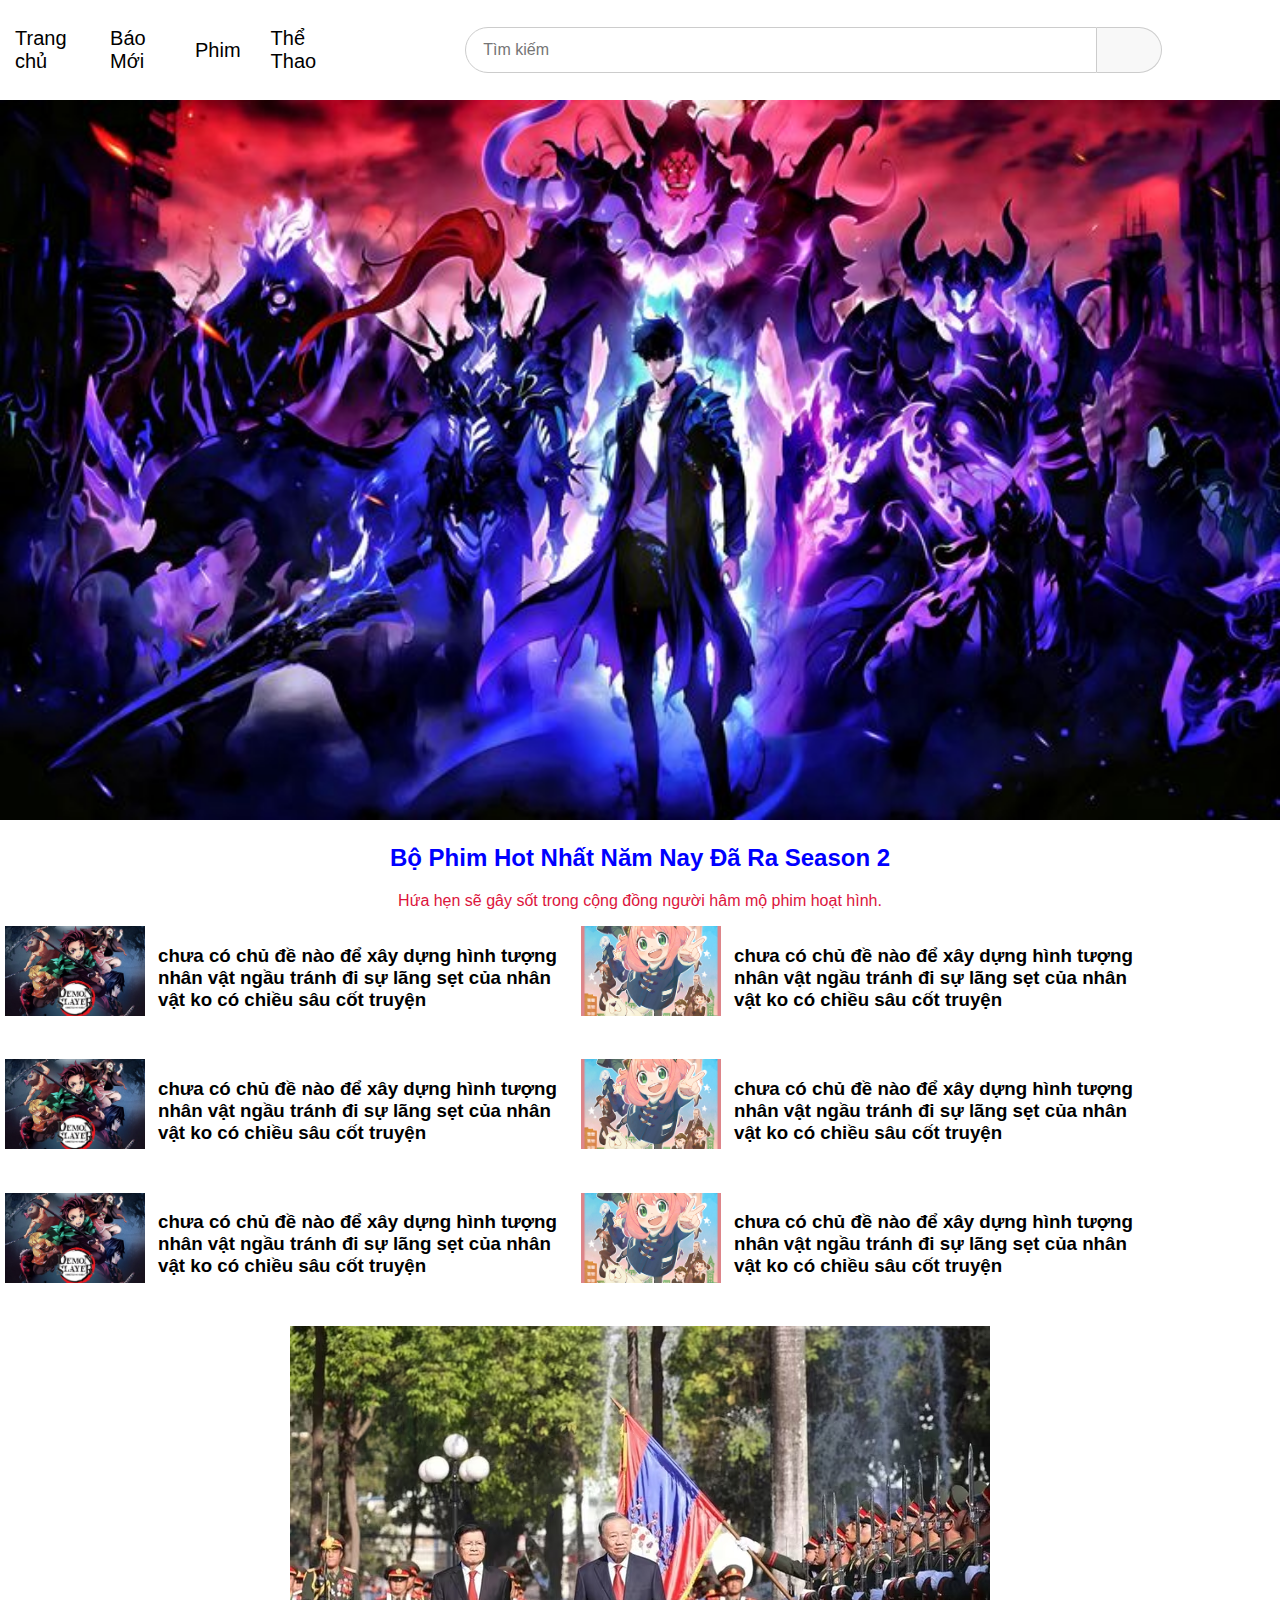
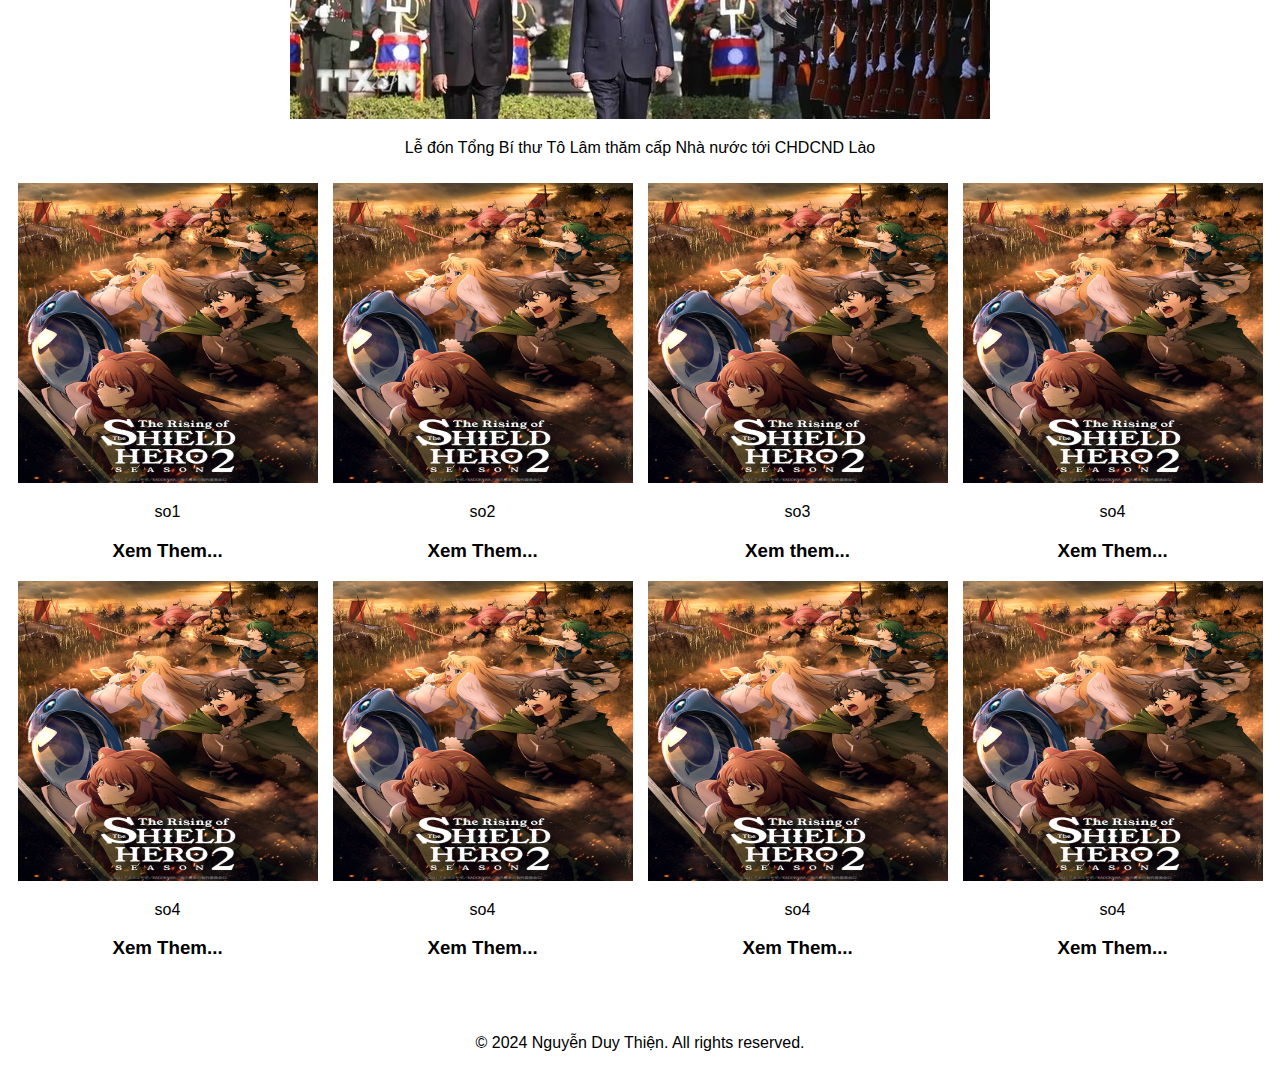
<file: index.html>
<!DOCTYPE html>
<html>
<head>
<meta charset="UTF-8">
<title>Nguyễn Duy Thiện</title>
<link rel="stylesheet" type="text/css" href="style.css">
<link rel="stylesheet" href="https://cdn.jsdelivr.net/npm/swiper@11/swiper-bundle.min.css" />
<script src="https://cdn.jsdelivr.net/npm/swiper@11/swiper-bundle.min.js"></script>
</head>
<body>
    <div id="header">
        <div class="menu">
            <a href = "index.html">Trang chủ</a>
            <a href = "baomoi.html">Báo Mới</a>
            <a href = "phim.html">Phim</a>
            <a href = "thethao.html" >Thể Thao</a>
            <div class="menu_danhmuc">
                <a href="#" class="_danhmuc">Danh mục</a>
                <ul class="menu_danhmuc">
                    <li><a href="#">Thịnh hành</a></li>
                    <li><a href="#">Mới nhất</a></li>
                    <li><a href="#">Xem nhiều</a></li>
                </ul>
            </div>
        <div class="search-wrapper">
            <div class="search-bar-yt">
                <input type="text" placeholder="Tìm kiếm" class="search-input">
                <button class="keyboard-icon"><i class="fa-solid fa-keyboard"></i></button>
            </div>            
            <button class="search-btn-yt">
                <i class="fa-solid fa-magnifying-glass"></i>
            </button>
        </div>
        </div>                       
    </div>
    <div class="banner">
        <img src="anhtrungtam/5b35bd928b72d8d921dec48baffeb558.jpg" width="100%" height="100%">
        <h2 style="text-align: center;color: blue;">Bộ Phim Hot Nhất Năm Nay Đã Ra Season 2</h2>
        <p style="text-align: center;color: crimson;">Hứa hẹn sẽ gây sốt trong cộng đồng người hâm mộ phim hoạt hình.</p>
    </div>
    <div class="ogiuatren">
        <div class="ogiuatren1">
            <img src="image/thanhguom.jpg">
            </div>
        <div class="ogiuatrenngang1">
            <h3>chưa có chủ đề nào để xây dựng hình tượng nhân vật ngầu tránh đi sự lãng sẹt của nhân vật ko có chiều sâu cốt truyện</h3>
            </div>
        <div class="ogiuatren1">
            <img src="image/spy.png">
        </div>
        <div class="ogiuatrenngang1">
            <h3>chưa có chủ đề nào để xây dựng hình tượng nhân vật ngầu tránh đi sự lãng sẹt của nhân vật ko có chiều sâu cốt truyện</h3>
        </div>
    </div>
    <div class="ogiuatren">
        <div class="ogiuatren1">
            <img src="image/thanhguom.jpg">
            </div>
        <div class="ogiuatrenngang1">
            <h3>chưa có chủ đề nào để xây dựng hình tượng nhân vật ngầu tránh đi sự lãng sẹt của nhân vật ko có chiều sâu cốt truyện</h3>
            </div>
        <div class="ogiuatren1">
            <img src="image/spy.png">
        </div>
        <div class="ogiuatrenngang1">
            <h3>chưa có chủ đề nào để xây dựng hình tượng nhân vật ngầu tránh đi sự lãng sẹt của nhân vật ko có chiều sâu cốt truyện</h3>
        </div>
    </div>
    <div class="ogiuatren">
        <div class="ogiuatren1">
            <img src="image/thanhguom.jpg">
            </div>
        <div class="ogiuatrenngang1">
            <h3>chưa có chủ đề nào để xây dựng hình tượng nhân vật ngầu tránh đi sự lãng sẹt của nhân vật ko có chiều sâu cốt truyện</h3>
            </div>
        <div class="ogiuatren1">
            <img src="image/spy.png">
        </div>
        <div class="ogiuatrenngang1">
            <h3>chưa có chủ đề nào để xây dựng hình tượng nhân vật ngầu tránh đi sự lãng sẹt của nhân vật ko có chiều sâu cốt truyện</h3>
        </div>
    </div>
    <div class ="anhcuoi">
        <div class ="anh">
            <img src="anhtrungtam/2298db97dfdf36816fce.jpg.avif">
            <p>Lễ đón Tổng Bí thư Tô Lâm thăm cấp Nhà nước tới CHDCND Lào</p>
        </div>
    </div>
    <div class="anhslidengang">
        <div class="slide1">
            <img src="image/1.png" width="300px" height="300px">
            <p>so1</p>
            <h3>Xem Them...</h3>
        </div>
        <div class="slide2">
            <img src="image/1.png" width="300px" height="300px">
            <p>so2</p>
            <h3>Xem Them...</h3>
        </div>
        <div class="slide3">
            <img src="image/1.png" width="300px" height="300px">
            <p>so3</p>
            <h3>Xem them...</h3>
        </div>
        <div class="slide4">
            <img src="image/1.png" width="300px" height="300px">
            <p>so4</p>
            <h3>Xem Them...</h3>
        </div>
        <div class="slide4">
            <img src="image/1.png" width="300px" height="300px">
            <p>so4</p>
            <h3>Xem Them...</h3>
        </div>
        <div class="slide4">
            <img src="image/1.png" width="300px" height="300px">
            <p>so4</p>
            <h3>Xem Them...</h3>
        </div>
        <div class="slide4">
            <img src="image/1.png" width="300px" height="300px">
            <p>so4</p>
            <h3>Xem Them...</h3>
        </div>
        <div class="slide4">
            <img src="image/1.png" width="300px" height="300px">
            <p>so4</p>
            <h3>Xem Them...</h3>
        </div>
    </div>


    
    <div id="footer">
        <p style="text-align: center; padding-top: 30px;">© 2024 Nguyễn Duy Thiện. All rights reserved.</p>
    </div>
</body>
</html>
</file>
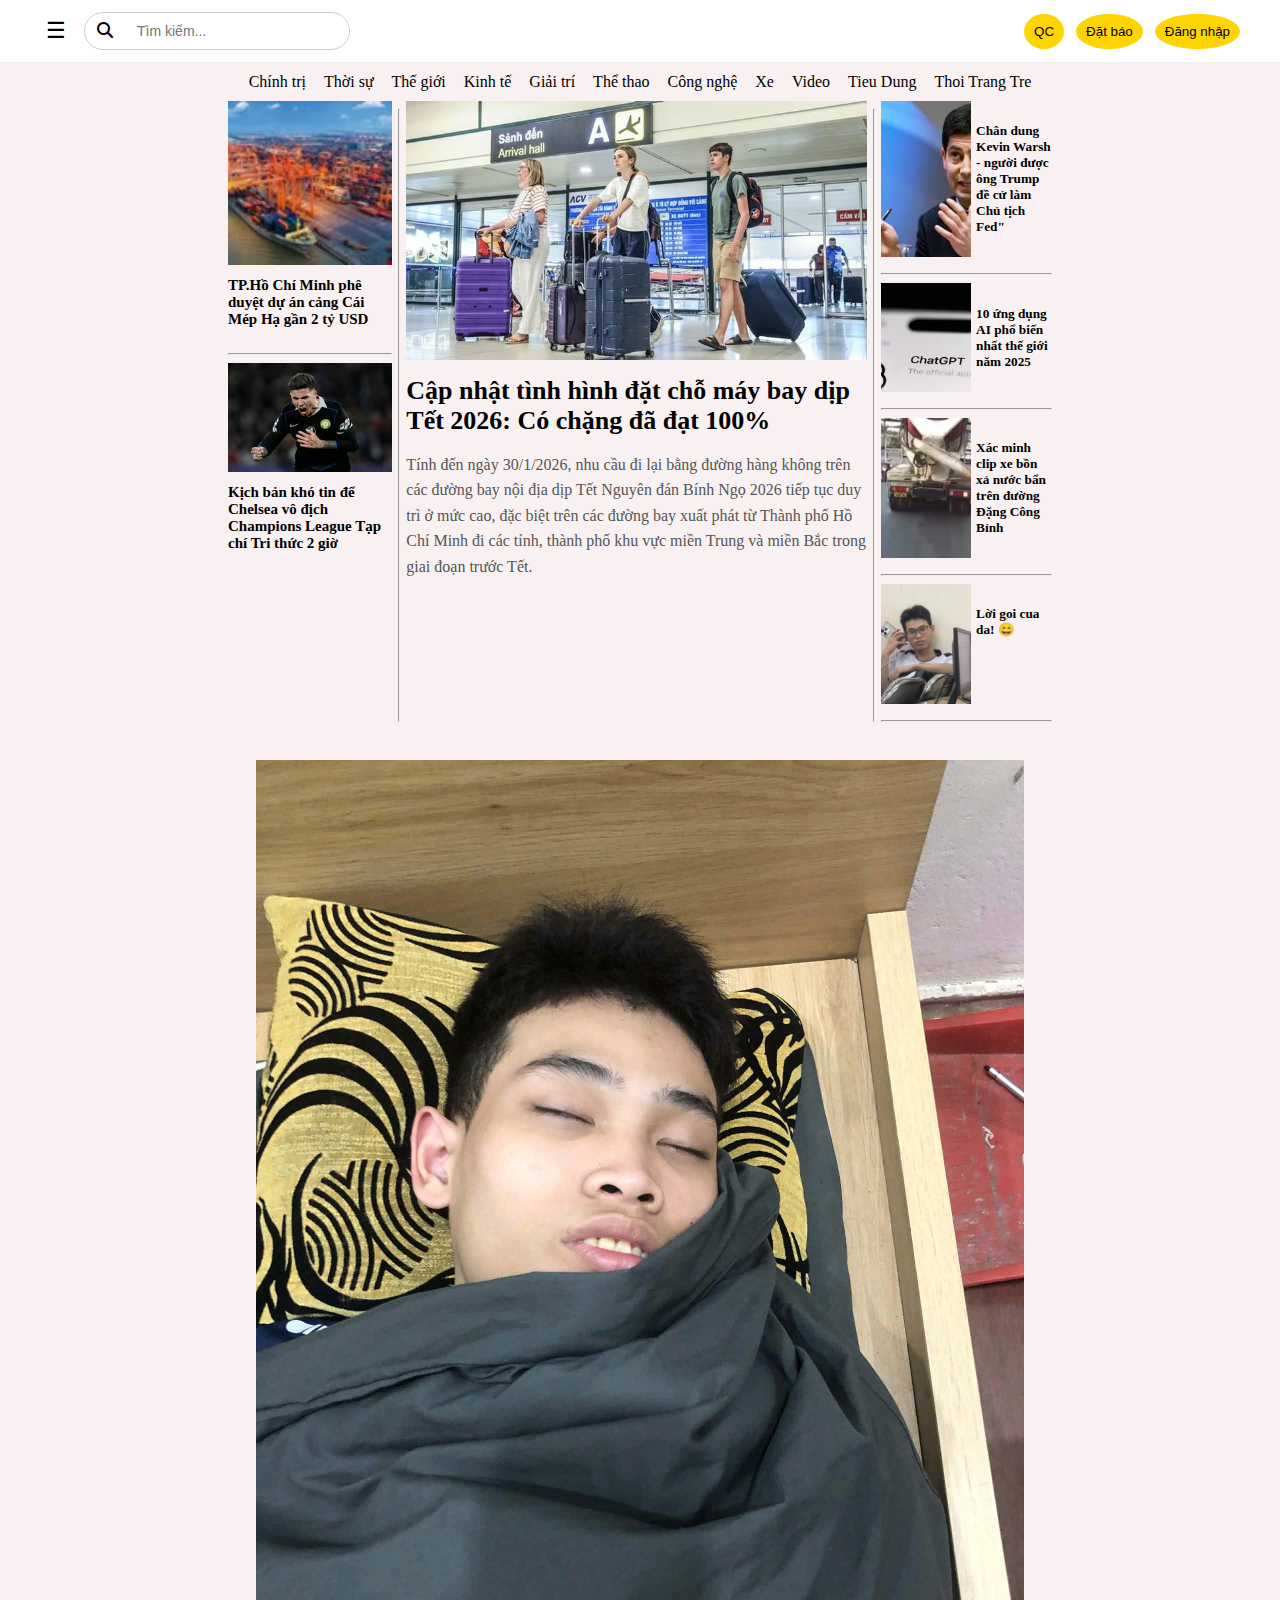
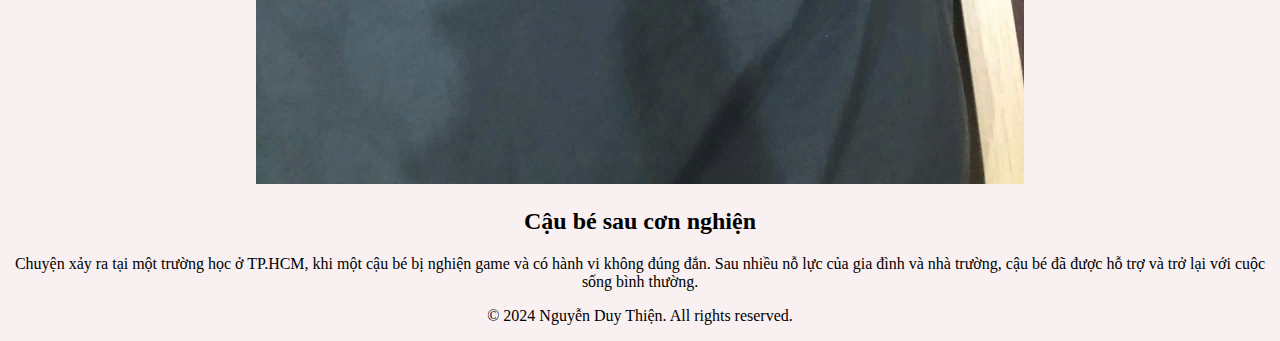
<file: baomoi.html>
<!DOCTYPE html>
<html>

<head>
    <meta charset="UTF-8">
    <title>Nguyễn Duy Thiện</title>
    <link rel="stylesheet" type="text/css" href="baomoi_style.css">
    <link rel="stylesheet" href="https://cdnjs.cloudflare.com/ajax/libs/font-awesome/6.5.0/css/all.min.css">
</head>

<body>
    <header class="main-header">
        <div class="header-left">
            <button class="menu-btn">☰</button>
            <div class="search-box">
                <span class="icon">
                    <i class="fa fa-search"></i>
                </span>
                <input type="text" placeholder="Tìm kiếm...">
            </div>
        </div>
        <div class="header-right">
            <button class="icon">QC</button>
            <button class="icon">Đặt báo</button>
            <button class="icon">Đăng nhập</button>
        </div>
    </header>

    <nav class="main-menu">
        <a href="#">Chính trị</a>
        <a href="#">Thời sự</a>
        <a href="#">Thế giới</a>
        <a href="#">Kinh tế</a>
        <a href="#">Giải trí</a>
        <a href="#">Thể thao</a>
        <a href="#">Công nghệ</a>
        <a href="#">Xe</a>
        <a href="#">Video</a>
        <a href="#">Tieu Dung</a>
        <a href="#">Thoi Trang Tre</a>
    </nav>
    <div class="main">
        <div class="left">
            <div class="noidung_t">
                <img src="anhbaomoi/a415aaa3b9eb50b509fa.jpg.avif" width="200px">
                <h5> TP.Hồ Chí Minh phê duyệt dự án cảng Cái Mép Hạ gần 2 tỷ USD </h5>
                <hr>
            </div>
            <div class="noidung_t">
                <img src="anhbaomoi/e1c9846897207e7e2731.jpg.avif" width="200px">
                <h5> Kịch bản khó tin để Chelsea vô địch Champions League
                    Tạp chí Tri thức 2 giờ
 </h5>
            </div>
        </div>
        <hr>
        <div class="center">
            <img
                src="anhbaomoi/9c4c08841bccf292abdd.jpg.avif">
            <h3> Cập nhật tình hình đặt chỗ máy bay dịp Tết 2026: Có chặng đã đạt 100% </h3>
            <p>Tính đến ngày 30/1/2026, nhu cầu đi lại bằng đường hàng không trên các đường bay nội địa dịp Tết Nguyên đán Bính Ngọ 2026 tiếp tục duy trì ở mức cao,
                 đặc biệt trên các đường bay xuất phát từ Thành phố Hồ Chí Minh đi các tỉnh, thành phố khu vực miền Trung và miền Bắc trong giai đoạn trước Tết.</p>
        </div>
        <hr>
        <div class="right">
            <div class="noidung_p">
                <img src="anhbaomoi/8ef1d844cb0c22527b1d.jpg.avif" width="200px">
                <h5> Chân dung Kevin Warsh - người được ông Trump đề cử làm Chủ tịch Fed" </h5>
            </div>
            <hr>
            <div class="noidung_p">
                <img src="anhbaomoi/8dad4d085e40b71eee51.jpg.avif" width="200px">
                <h5> 10 ứng dụng AI phổ biến nhất thế giới năm 2025 </h5>
            </div>
            <hr>
            <div class="noidung_p">
                <img src="anhbaomoi/49f6bee2afaa46f41fbb.jpg.avif" width="200px">
                <h5> Xác minh clip xe bồn xả nước bẩn trên đường Đặng Công Bỉnh </h5>
            </div>
            <hr>
            <div class="noidung_p">
                <img src="anhbaomoi/anhdanghedt.jpg" width="200px">
                <h5> Lời goi cua da! 😄 </h5>
            </div>
            <hr>
        </div>
    </div>
    <div class="anhkhung">
        <img src="anhbaomoi/anhdangu.jpg" width="60%" height="60%">
        <h2>Cậu bé sau cơn nghiện</h2>
        <p>Chuyện xảy ra tại một trường học ở TP.HCM, khi một cậu bé bị nghiện game và có hành vi không đúng đắn. Sau nhiều nỗ lực của gia đình và nhà trường, cậu bé đã được hỗ trợ và trở lại với cuộc sống bình thường.</p>
    </div>
    <footer class="main-footer">
        <p style="text-align: center;">© 2024 Nguyễn Duy Thiện. All rights reserved.</p>
    </footer>
</body>

</html>
</file>
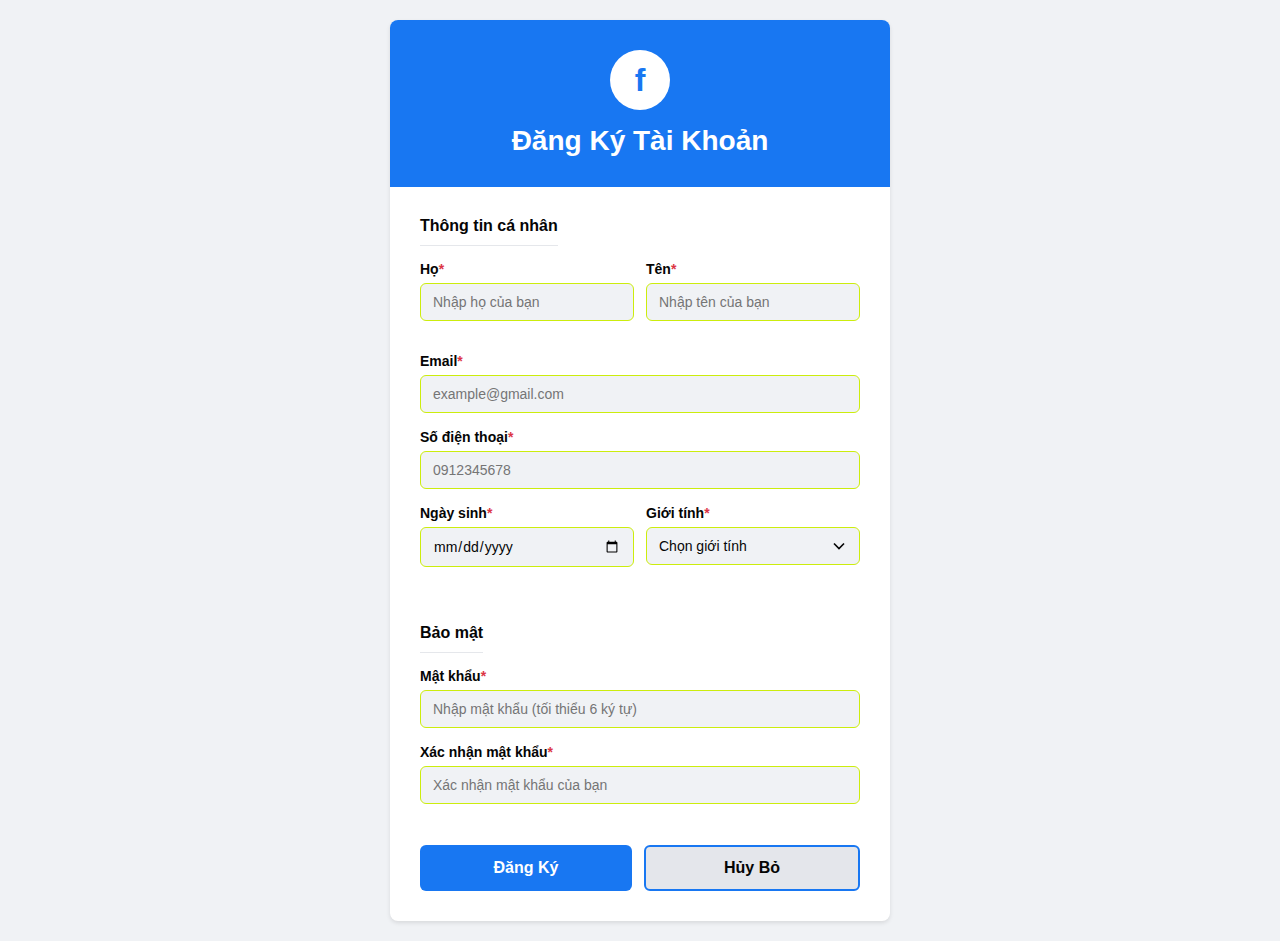
<file: dangkidangnhap.html>
<!DOCTYPE html>
<html lang="vi">

<head>
    <meta charset="UTF-8">
    <meta name="viewport" content="width=device-width, initial-scale=1.0">
    <title>Đăng Ký Tài Khoản</title>
    <style>
        * {
            margin: 0;
            padding: 0;
            box-sizing: border-box;
        }

        body {
            font-family: -apple-system, BlinkMacSystemFont, 'Segoe UI', 'Helvetica Neue', Arial, sans-serif;
            background-color: #f0f2f5;
            display: flex;
            justify-content: center;
            align-items: center;
            min-height: 100vh;
            padding: 20px;
        }

        /* Container chính */
        .container {
            width: 100%;
            max-width: 500px;
            background: white;
            border-radius: 8px;
            box-shadow: 0 2px 4px rgba(0, 0, 0, 0.1);
            overflow: hidden;
        }

        /* Header */
        .header {
            background-color: #1877f2;
            padding: 30px 20px;
            text-align: center;
            color: white;
        }

        .logo-circle {
            width: 60px;
            height: 60px;
            background-color: white;
            border-radius: 50%;
            display: flex;
            align-items: center;
            justify-content: center;
            margin: 0 auto 15px;
            font-size: 32px;
            font-weight: bold;
            color: #1877f2;
        }

        .header h1 {
            font-size: 28px;
            font-weight: 700;
            margin: 0;
        }

        /* Form wrapper */
        .form-wrapper {
            padding: 30px;
        }

        /* Fieldset styling */
        fieldset {
            border: none;
            padding: 0;
            margin-bottom: 25px;
            display: flex;
            flex-direction: column;
        }

        fieldset:last-of-type {
            margin-bottom: 0;
        }

        legend {
            font-size: 16px;
            font-weight: 600;
            color: #050505;
            margin-bottom: 15px;
            padding: 0 0 10px 0;
            border-bottom: 1px solid #e5e7eb;
        }

        /* Form group (hai input cạnh nhau) */
        .form-row {
            display: flex;
            gap: 12px;
            margin-bottom: 16px;
        }

        .form-row .form-group {
            flex: 1;
        }

        .form-group {
            display: flex;
            flex-direction: column;
            margin-bottom: 16px;
        }

        /* Label styling */
        label {
            font-size: 14px;
            font-weight: 600;
            color: #050505;
            margin-bottom: 6px;
            display: flex;
            align-items: center;
        }

        .required::after {
            content: " *";
            color: #dc3545;
            font-weight: bold;
        }

        /* Input field styling */
        input[type="text"],
        input[type="email"],
        input[type="password"],
        input[type="tel"],
        input[type="date"],
        select {
            padding: 10px 12px;
            border: 1px solid #cced0d;
            border-radius: 6px;
            font-size: 14px;
            background-color: #f0f2f5;
            color: #050505;
            font-family: inherit;
            transition: all 0.3s ease;
        }

        input[type="text"]:focus,
        input[type="email"]:focus,
        input[type="password"]:focus,
        input[type="tel"]:focus,
        input[type="date"]:focus,
        select:focus {
            outline: none;
            background-color: #fff;
            border-color: #1877f2;
            box-shadow: 0 0 0 3px rgba(24, 119, 242, 0.1);
        }

        /* Select dropdown */
        select {
            cursor: pointer;
            appearance: none;
            background-image: url("data:image/svg+xml;charset=UTF-8,%3csvg xmlns='http://www.w3.org/2000/svg' viewBox='0 0 24 24' fill='none' stroke='%23050505' stroke-width='2'%3e%3cpolyline points='6 9 12 15 18 9'%3e%3c/polyline%3e%3c/svg%3e");
            background-repeat: no-repeat;
            background-position: right 10px center;
            background-size: 20px;
            padding-right: 38px;
        }

        /* Button group */
        .button-group {
            display: flex;
            gap: 12px;
            margin-top: 25px;
        }

        /* Button styling */
        button {
            flex: 1;
            padding: 12px 20px;
            font-size: 16px;
            font-weight: 600;
            border: none;
            border-radius: 6px;
            cursor: pointer;
            transition: all 0.3s ease;
            font-family: inherit;
        }

        .btn-signup {
            background-color: #1877f2;
            color: white;
        }

        .btn-signup:hover {
            background-color: #165ac8;
            box-shadow: 0 4px 8px rgba(24, 119, 242, 0.3);
        }

        .btn-signup:active {
            background-color: #0d47a1;
        }

        .btn-cancel {
            background-color: #e4e6eb;
            color: #050505;
            border: 2px solid #1877f2;
        }

        .btn-cancel:hover {
            background-color: #d0d2d7;
        }

        .btn-cancel:active {
            background-color: #bcc0c4;
        }

        /* Responsive design */
        @media (max-width: 600px) {
            .container {
                max-width: 100%;
                border-radius: 0;
            }

            .form-wrapper {
                padding: 20px;
            }

            .form-row {
                flex-direction: column;
                gap: 0;
            }

            .form-row .form-group {
                margin-bottom: 16px;
            }

            .header {
                padding: 20px 15px;
            }

            .header h1 {
                font-size: 24px;
            }

            .logo-circle {
                width: 50px;
                height: 50px;
                font-size: 28px;
            }
        }
    </style>
</head>

<body>
    <div class="container">
        <!-- Header -->
        <div class="header">
            <div class="logo-circle">f</div>
            <h1>Đăng Ký Tài Khoản</h1>
        </div>

        <!-- Form -->
        <form class="form-wrapper">
            <!-- Fieldset: Thông tin cá nhân -->
            <fieldset>
                <legend>Thông tin cá nhân</legend>

                <!-- Họ và Tên -->
                <div class="form-row">
                    <div class="form-group">
                        <label for="firstName" class="required">Họ</label>
                        <input type="text" id="firstName" name="firstName" placeholder="Nhập họ của bạn" required>
                    </div>
                    <div class="form-group">
                        <label for="lastName" class="required">Tên</label>
                        <input type="text" id="lastName" name="lastName" placeholder="Nhập tên của bạn" required>
                    </div>
                </div>

                <!-- Email -->
                <div class="form-group">
                    <label for="email" class="required">Email</label>
                    <input type="email" id="email" name="email" placeholder="example@gmail.com" required>
                </div>

                <!-- Số điện thoại -->
                <div class="form-group">
                    <label for="phone" class="required">Số điện thoại</label>
                    <input type="tel" id="phone" name="phone" placeholder="0912345678" required>
                </div>

                <!-- Ngày sinh và Giới tính -->
                <div class="form-row">
                    <div class="form-group">
                        <label for="dob" class="required">Ngày sinh</label>
                        <input type="date" id="dob" name="dob" required>
                    </div>
                    <div class="form-group">
                        <label for="gender" class="required">Giới tính</label>
                        <select id="gender" name="gender" required>
                            <option value="">Chọn giới tính</option>
                            <option value="male">Nam</option>
                            <option value="female">Nữ</option>
                            <option value="other">Khác</option>
                        </select>
                    </div>
                </div>
            </fieldset>

            <!-- Fieldset: Bảo mật -->
            <fieldset>
                <legend>Bảo mật</legend>

                <!-- Mật khẩu -->
                <div class="form-group">
                    <label for="password" class="required">Mật khẩu</label>
                    <input type="password" id="password" name="password" placeholder="Nhập mật khẩu (tối thiểu 6 ký tự)" required>
                </div>

                <!-- Xác nhận mật khẩu -->
                <div class="form-group">
                    <label for="confirmPassword" class="required">Xác nhận mật khẩu</label>
                    <input type="password" id="confirmPassword" name="confirmPassword" placeholder="Xác nhận mật khẩu của bạn" required>
                </div>
            </fieldset>

            <!-- Button group -->
            <div class="button-group">
                <button type="submit" class="btn-signup">Đăng Ký</button>
                <button type="reset" class="btn-cancel">Hủy Bỏ</button>
            </div>
        </form>
    </div>
</body>

</html>
</file>
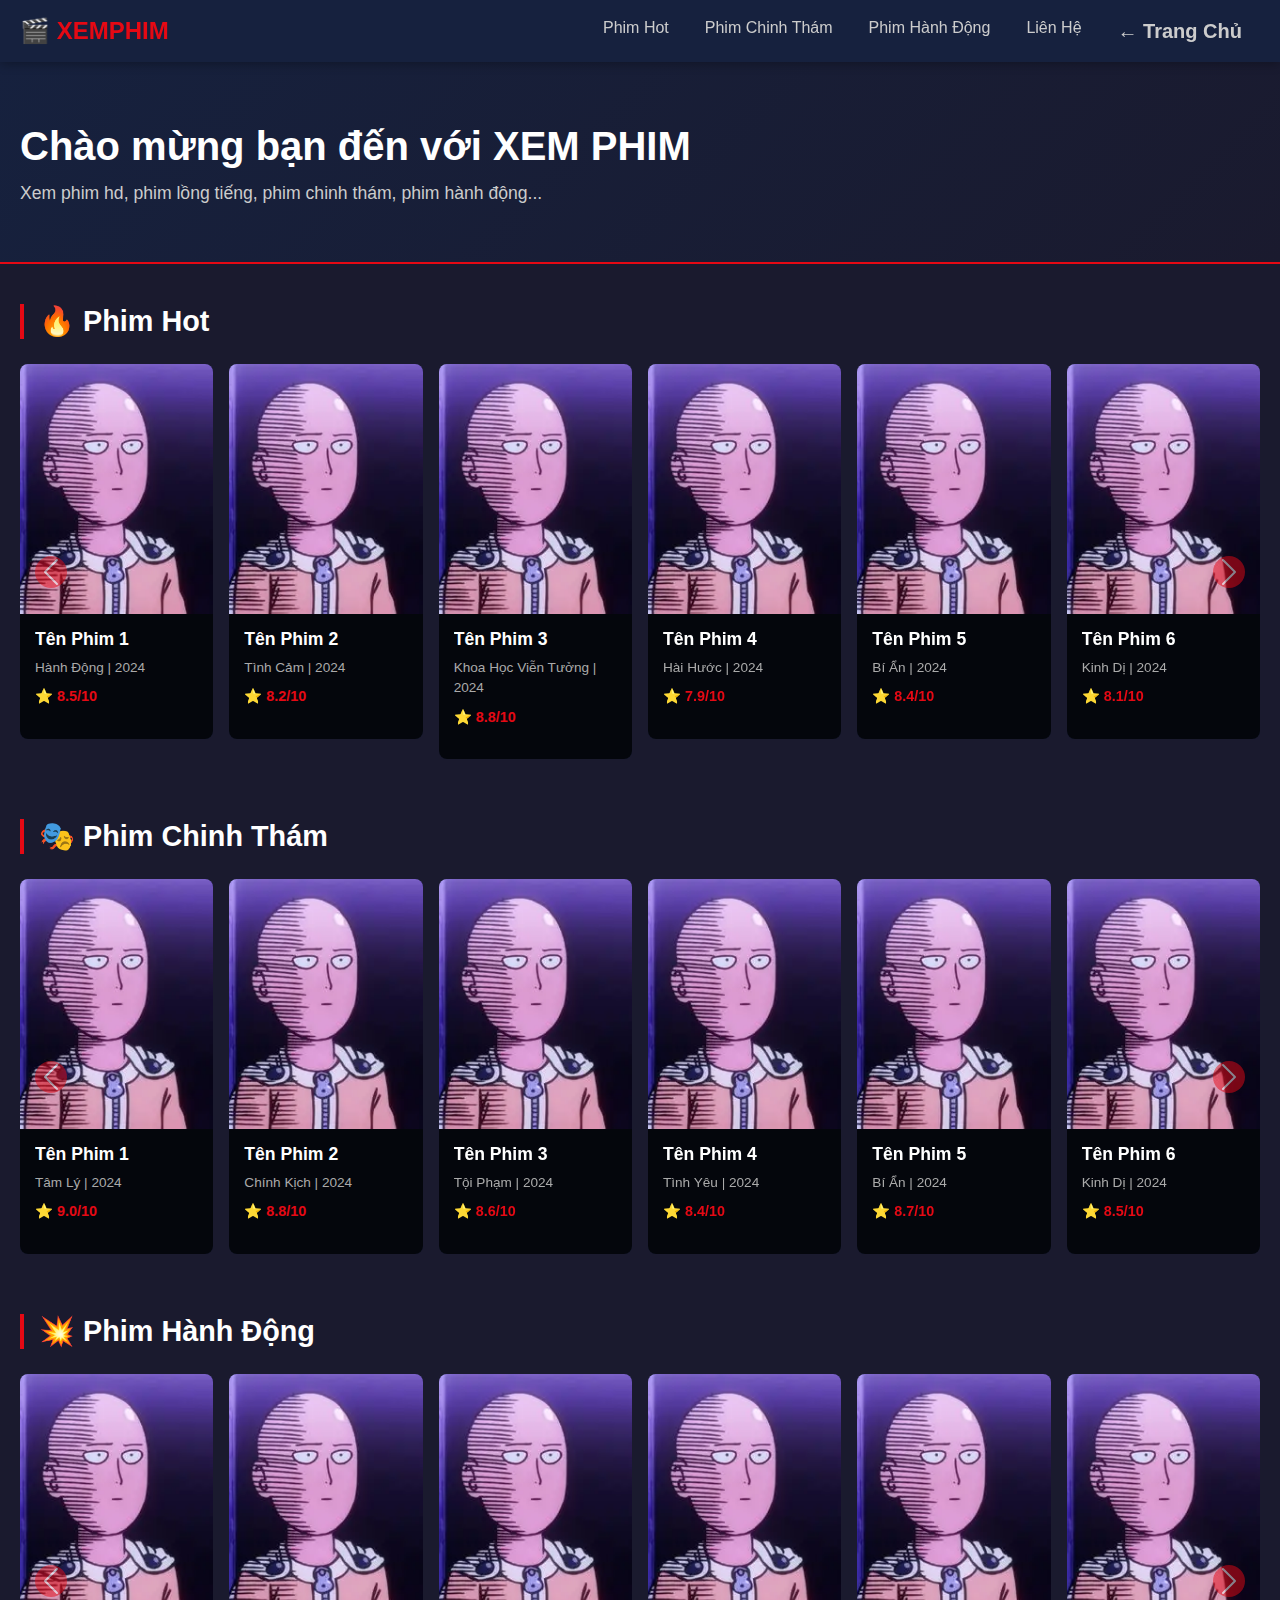
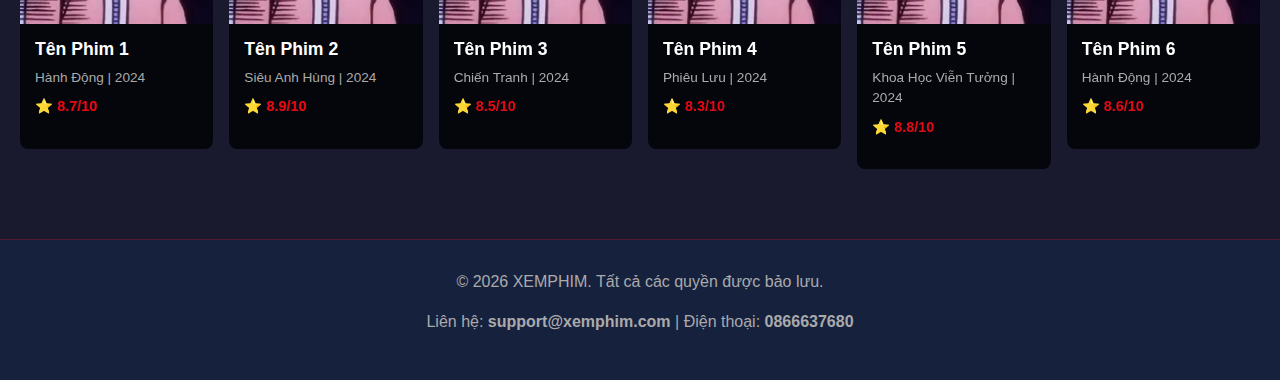
<file: hocbootstrap.html>
<!doctype html>
<html lang="vi">
  <head>
    <meta charset="utf-8">
    <meta name="viewport" content="width=device-width, initial-scale=1">
    <title>Xem Phim - Website Phim Lồng Tiếng</title>
    <!-- Bootstrap CSS -->
    <link href="https://cdn.jsdelivr.net/npm/bootstrap@5.3.0/dist/css/bootstrap.min.css" rel="stylesheet">
    <style>
      :root {
        --primary-color: #1a1a2e;
        --secondary-color: #16213e;
        --accent-color: #e50914;
      }

      * {
        margin: 0;
        padding: 0;
        box-sizing: border-box;
      }

      body {
        background-color: var(--primary-color);
        color: #fff;
        font-family: 'Segoe UI', Tahoma, Geneva, Verdana, sans-serif;
      }

      /* Navigation Bar */
      .navbar {
        background-color: var(--secondary-color) !important;
        box-shadow: 0 2px 10px rgba(0,0,0,0.3);
      }

      .navbar-brand {
        font-weight: bold;
        font-size: 1.5rem;
        color: var(--accent-color) !important;
      }

      .navbar-brand:hover {
        color: #ff6b6b !important;
      }

      .nav-link {
        color: #ccc !important;
        transition: all 0.3s ease;
        margin: 0 10px;
      }

      .nav-link:hover {
        color: var(--accent-color) !important;
      }

      /* Section Titles */
      .section-title {
        font-size: 1.8rem;
        font-weight: bold;
        margin: 40px 0 25px 0;
        padding-left: 15px;
        border-left: 4px solid var(--accent-color);
        color: #fff;
      }

      /* Movie Card */
      .movie-card {
        position: relative;
        margin-bottom: 20px;
        cursor: pointer;
        border-radius: 8px;
        overflow: hidden;
        transition: transform 0.3s ease, box-shadow 0.3s ease;
        background-color: var(--secondary-color);
      }

      .movie-card:hover {
        transform: scale(1.05);
        box-shadow: 0 8px 16px rgba(229, 9, 20, 0.4);
      }

      .movie-image {
        width: 100%;
        height: 250px;
        object-fit: cover;
        background-color: #333;
        display: flex;
        align-items: center;
        justify-content: center;
        color: #666;
        font-size: 0.9rem;
      }

      .movie-info {
        padding: 15px;
        background-color: rgba(0,0,0,0.8);
        min-height: 120px;
        display: flex;
        flex-direction: column;
        justify-content: space-between;
      }

      .movie-title {
        font-weight: bold;
        font-size: 1.1rem;
        color: #fff;
        margin-bottom: 8px;
        white-space: nowrap;
        overflow: hidden;
        text-overflow: ellipsis;
      }

      .movie-genre {
        font-size: 0.85rem;
        color: #aaa;
        margin-bottom: 8px;
      }

      .movie-rating {
        color: var(--accent-color);
        font-weight: bold;
        font-size: 0.9rem;
      }

      /* Carousel */
      .carousel-inner {
        background-color: transparent;
      }

      .carousel-control-prev,
      .carousel-control-next {
        width: 5%;
      }

      .carousel-control-prev-icon,
      .carousel-control-next-icon {
        background-color: var(--accent-color);
        border-radius: 50%;
        padding: 8px;
      }

      .carousel-control-prev:hover,
      .carousel-control-next:hover {
        opacity: 1;
      }

      /* Container */
      .container-fluid {
        max-width: 1400px;
        margin: 0 auto;
        padding: 0 20px;
      }

      /* Hero Banner */
      .hero-banner {
        background: linear-gradient(135deg, var(--secondary-color) 0%, var(--primary-color) 100%);
        padding: 60px 0 40px;
        margin-bottom: 30px;
        border-bottom: 2px solid var(--accent-color);
      }

      .hero-title {
        font-size: 2.5rem;
        font-weight: bold;
        color: #fff;
        margin-bottom: 10px;
      }

      .hero-subtitle {
        font-size: 1.1rem;
        color: #ccc;
      }

      /* Footer */
      footer {
        background-color: var(--secondary-color);
        padding: 30px 0;
        margin-top: 50px;
        border-top: 1px solid rgba(229, 9, 20, 0.3);
        text-align: center;
        color: #aaa;
      }
    </style>
  </head>
  <body>
    <!-- Navigation Bar -->
    <nav class="navbar navbar-expand-lg navbar-dark sticky-top">
      <div class="container-fluid">
        <a class="navbar-brand" href="#home">🎬 XEMPHIM</a>
        <button class="navbar-toggler" type="button" data-bs-toggle="collapse" data-bs-target="#navbarNav">
          <span class="navbar-toggler-icon"></span>
        </button>
        <div class="collapse navbar-collapse" id="navbarNav">
          <ul class="navbar-nav ms-auto">
            <li class="nav-item">
              <a class="nav-link active" href="#phim-hot">Phim Hot</a>
            </li>
            <li class="nav-item">
              <a class="nav-link" href="#phim-chinh-tham">Phim Chinh Thám</a>
            </li>
            <li class="nav-item">
              <a class="nav-link" href="#phim-hanh-dong">Phim Hành Động</a>
            </li>
            <li class="nav-item">
              <a class="nav-link" href="#lien-he">Liên Hệ</a>
            </li>
            <li class="nav-item">
              <a class="nav-link" href="index.html" style="color: #811e1e; font-weight: bold; font-size: 1.25rem;">← Trang Chủ</a>
            </li>
          </ul>
        </div>
      </div>
    </nav>

    <!-- Hero Banner -->
    <div class="hero-banner">
      <div class="container-fluid">
        <h1 class="hero-title">Chào mừng bạn đến với XEM PHIM</h1>
        <p class="hero-subtitle">Xem phim hd, phim lồng tiếng, phim chinh thám, phim hành động...</p>
      </div>
    </div>

    <!-- Main Content -->
    <div class="container-fluid">

      <!-- Phim Hot -->
      <section id="phim-hot">
        <h2 class="section-title">🔥 Phim Hot</h2>
        <div id="carouselPhimHot" class="carousel slide" data-bs-ride="carousel">
          <div class="carousel-inner">
            <div class="carousel-item active">
              <div class="row g-3">
                <!-- Movie 1 -->
                <div class="col-md-2 col-sm-3 col-6">
                  <div class="movie-card">
                    <img src="anhbootstrap/OIP.webp" alt="Phim 1" class="movie-image">
                    <div class="movie-info">
                      <div>
                        <h5 class="movie-title">Tên Phim 1</h5>
                        <p class="movie-genre">Hành Động | 2024</p>
                      </div>
                      <p class="movie-rating">⭐ 8.5/10</p>
                    </div>
                  </div>
                </div>

                <!-- Movie 2 -->
                <div class="col-md-2 col-sm-3 col-6">
                  <div class="movie-card">
                    <img src="anhbootstrap/OIP.webp" alt="Phim 2" class="movie-image">
                    <div class="movie-info">
                      <div>
                        <h5 class="movie-title">Tên Phim 2</h5>
                        <p class="movie-genre">Tình Cảm | 2024</p>
                      </div>
                      <p class="movie-rating">⭐ 8.2/10</p>
                    </div>
                  </div>
                </div>

                <!-- Movie 3 -->
                <div class="col-md-2 col-sm-3 col-6">
                  <div class="movie-card">
                    <img src="anhbootstrap/OIP.webp" alt="Phim 3" class="movie-image">
                    <div class="movie-info">
                      <div>
                        <h5 class="movie-title">Tên Phim 3</h5>
                        <p class="movie-genre">Khoa Học Viễn Tưởng | 2024</p>
                      </div>
                      <p class="movie-rating">⭐ 8.8/10</p>
                    </div>
                  </div>
                </div>

                <!-- Movie 4 -->
                <div class="col-md-2 col-sm-3 col-6">
                  <div class="movie-card">
                    <img src="anhbootstrap/OIP.webp" alt="Phim 4" class="movie-image">
                    <div class="movie-info">
                      <div>
                        <h5 class="movie-title">Tên Phim 4</h5>
                        <p class="movie-genre">Hài Hước | 2024</p>
                      </div>
                      <p class="movie-rating">⭐ 7.9/10</p>
                    </div>
                  </div>
                </div>

                <!-- Movie 5 -->
                <div class="col-md-2 col-sm-3 col-6">
                  <div class="movie-card">
                    <img src="anhbootstrap/OIP.webp" alt="Phim 5" class="movie-image">
                    <div class="movie-info">
                      <div>
                        <h5 class="movie-title">Tên Phim 5</h5>
                        <p class="movie-genre">Bí Ẩn | 2024</p>
                      </div>
                      <p class="movie-rating">⭐ 8.4/10</p>
                    </div>
                  </div>
                </div>

                <!-- Movie 6 -->
                <div class="col-md-2 col-sm-3 col-6">
                  <div class="movie-card">
                    <img src="anhbootstrap/OIP.webp" alt="Phim 6" class="movie-image">
                    <div class="movie-info">
                      <div>
                        <h5 class="movie-title">Tên Phim 6</h5>
                        <p class="movie-genre">Kinh Dị | 2024</p>
                      </div>
                      <p class="movie-rating">⭐ 8.1/10</p>
                    </div>
                  </div>
                </div>
              </div>
            </div>
            
            <!-- Slide 2 -->
            <div class="carousel-item">
              <div class="row g-3">
                <!-- Movie 7 -->
                <div class="col-md-2 col-sm-3 col-6">
                  <div class="movie-card">
                    <img src="anhbootstrap/OIP.webp" alt="Phim 7" class="movie-image">
                    <div class="movie-info">
                      <div>
                        <h5 class="movie-title">Tên Phim 7</h5>
                        <p class="movie-genre">Phiêu Lưu | 2024</p>
                      </div>
                      <p class="movie-rating">⭐ 8.6/10</p>
                    </div>
                  </div>
                </div>

                <!-- Movie 8 -->
                <div class="col-md-2 col-sm-3 col-6">
                  <div class="movie-card">
                    <img src="anhbootstrap/OIP.webp" alt="Phim 8" class="movie-image">
                    <div class="movie-info">
                      <div>
                        <h5 class="movie-title">Tên Phim 8</h5>
                        <p class="movie-genre">Tội Phạm | 2024</p>
                      </div>
                      <p class="movie-rating">⭐ 8.3/10</p>
                    </div>
                  </div>
                </div>

                <!-- Movie 9 -->
                <div class="col-md-2 col-sm-3 col-6">
                  <div class="movie-card">
                    <img src="anhbootstrap/OIP.webp" alt="Phim 9" class="movie-image">
                    <div class="movie-info">
                      <div>
                        <h5 class="movie-title">Tên Phim 9</h5>
                        <p class="movie-genre">Gia Đình | 2024</p>
                      </div>
                      <p class="movie-rating">⭐ 8.0/10</p>
                    </div>
                  </div>
                </div>

                <!-- Movie 10 -->
                <div class="col-md-2 col-sm-3 col-6">
                  <div class="movie-card">
                    <img src="anhbootstrap/OIP.webp" alt="Phim 10" class="movie-image">
                    <div class="movie-info">
                      <div>
                        <h5 class="movie-title">Tên Phim 10</h5>
                        <p class="movie-genre">Dạo Phiêu | 2024</p>
                      </div>
                      <p class="movie-rating">⭐ 8.7/10</p>
                    </div>
                  </div>
                </div>

                <!-- Movie 11 -->
                <div class="col-md-2 col-sm-3 col-6">
                  <div class="movie-card">
                    <img src="anhbootstrap/OIP.webp" alt="Phim 11" class="movie-image">
                    <div class="movie-info">
                      <div>
                        <h5 class="movie-title">Tên Phim 11</h5>
                        <p class="movie-genre">Siêu Anh Hùng | 2024</p>
                      </div>
                      <p class="movie-rating">⭐ 8.5/10</p>
                    </div>
                  </div>
                </div>

                <!-- Movie 12 -->
                <div class="col-md-2 col-sm-3 col-6">
                  <div class="movie-card">
                    <img src="anhbootstrap/OIP.webp" alt="Phim 12" class="movie-image">
                    <div class="movie-info">
                      <div>
                        <h5 class="movie-title">Tên Phim 12</h5>
                        <p class="movie-genre">Anime | 2024</p>
                      </div>
                      <p class="movie-rating">⭐ 8.9/10</p>
                    </div>
                  </div>
                </div>
              </div>
            </div>
          </div>

          <!-- Controls -->
          <button class="carousel-control-prev" type="button" data-bs-target="#carouselPhimHot" data-bs-slide="prev">
            <span class="carousel-control-prev-icon" aria-hidden="true"></span>
          </button>
          <button class="carousel-control-next" type="button" data-bs-target="#carouselPhimHot" data-bs-slide="next">
            <span class="carousel-control-next-icon" aria-hidden="true"></span>
          </button>
        </div>
      </section>

      <!-- Phim Chinh Thám -->
      <section id="phim-chinh-tham">
        <h2 class="section-title">🎭 Phim Chinh Thám</h2>
        <div id="carouselPhimChinhTham" class="carousel slide" data-bs-ride="carousel">
          <div class="carousel-inner">
            <div class="carousel-item active">
              <div class="row g-3">
                <!-- Movie 1 -->
                <div class="col-md-2 col-sm-3 col-6">
                  <div class="movie-card">
                    <img src="anhbootstrap/OIP.webp" alt="Phim Chinh Thám 1" class="movie-image">
                    <div class="movie-info">
                      <div>
                        <h5 class="movie-title">Tên Phim 1</h5>
                        <p class="movie-genre">Tâm Lý | 2024</p>
                      </div>
                      <p class="movie-rating">⭐ 9.0/10</p>
                    </div>
                  </div>
                </div>

                <!-- Movie 2 -->
                <div class="col-md-2 col-sm-3 col-6">
                  <div class="movie-card">
                    <img src="anhbootstrap/OIP.webp" alt="Phim Chinh Thám 2" class="movie-image">
                    <div class="movie-info">
                      <div>
                        <h5 class="movie-title">Tên Phim 2</h5>
                        <p class="movie-genre">Chính Kịch | 2024</p>
                      </div>
                      <p class="movie-rating">⭐ 8.8/10</p>
                    </div>
                  </div>
                </div>

                <!-- Movie 3 -->
                <div class="col-md-2 col-sm-3 col-6">
                  <div class="movie-card">
                    <img src="anhbootstrap/OIP.webp" alt="Phim Chinh Thám 3" class="movie-image">
                    <div class="movie-info">
                      <div>
                        <h5 class="movie-title">Tên Phim 3</h5>
                        <p class="movie-genre">Tội Phạm | 2024</p>
                      </div>
                      <p class="movie-rating">⭐ 8.6/10</p>
                    </div>
                  </div>
                </div>

                <!-- Movie 4 -->
                <div class="col-md-2 col-sm-3 col-6">
                  <div class="movie-card">
                    <img src="anhbootstrap/OIP.webp" alt="Phim Chinh Thám 4" class="movie-image">
                    <div class="movie-info">
                      <div>
                        <h5 class="movie-title">Tên Phim 4</h5>
                        <p class="movie-genre">Tình Yêu | 2024</p>
                      </div>
                      <p class="movie-rating">⭐ 8.4/10</p>
                    </div>
                  </div>
                </div>

                <!-- Movie 5 -->
                <div class="col-md-2 col-sm-3 col-6">
                  <div class="movie-card">
                    <img src="anhbootstrap/OIP.webp" alt="Phim Chinh Thám 5" class="movie-image">
                    <div class="movie-info">
                      <div>
                        <h5 class="movie-title">Tên Phim 5</h5>
                        <p class="movie-genre">Bí Ẩn | 2024</p>
                      </div>
                      <p class="movie-rating">⭐ 8.7/10</p>
                    </div>
                  </div>
                </div>

                <!-- Movie 6 -->
                <div class="col-md-2 col-sm-3 col-6">
                  <div class="movie-card">
                    <img src="anhbootstrap/OIP.webp" alt="Phim Chinh Thám 6" class="movie-image">
                    <div class="movie-info">
                      <div>
                        <h5 class="movie-title">Tên Phim 6</h5>
                        <p class="movie-genre">Kinh Dị | 2024</p>
                      </div>
                      <p class="movie-rating">⭐ 8.5/10</p>
                    </div>
                  </div>
                </div>
              </div>
            </div>

            <!-- Slide 2 -->
            <div class="carousel-item">
              <div class="row g-3">
                <div class="col-md-2 col-sm-3 col-6">
                  <div class="movie-card">
                    <img src="anhbootstrap/OIP.webp" alt="Phim Chinh Thám 7" class="movie-image">
                    <div class="movie-info">
                      <div>
                        <h5 class="movie-title">Tên Phim 7</h5>
                        <p class="movie-genre">Phiêu Lưu | 2024</p>
                      </div>
                      <p class="movie-rating">⭐ 8.3/10</p>
                    </div>
                  </div>
                </div>

                <div class="col-md-2 col-sm-3 col-6">
                  <div class="movie-card">
                    <img src="anhbootstrap/OIP.webp" alt="Phim Chinh Thám 8" class="movie-image">
                    <div class="movie-info">
                      <div>
                        <h5 class="movie-title">Tên Phim 8</h5>
                        <p class="movie-genre">Tâm Lý | 2024</p>
                      </div>
                      <p class="movie-rating">⭐ 8.9/10</p>
                    </div>
                  </div>
                </div>

                <div class="col-md-2 col-sm-3 col-6">
                  <div class="movie-card">
                    <img src="anhbootstrap/OIP.webp" alt="Phim Chinh Thám 9" class="movie-image">
                    <div class="movie-info">
                      <div>
                        <h5 class="movie-title">Tên Phim 9</h5>
                        <p class="movie-genre">Chính Kịch | 2024</p>
                      </div>
                      <p class="movie-rating">⭐ 8.6/10</p>
                    </div>
                  </div>
                </div>

                <div class="col-md-2 col-sm-3 col-6">
                  <div class="movie-card">
                    <img src="anhbootstrap/OIP.webp" alt="Phim Chinh Thám 10" class="movie-image">
                    <div class="movie-info">
                      <div>
                        <h5 class="movie-title">Tên Phim 10</h5>
                        <p class="movie-genre">Tội Phạm | 2024</p>
                      </div>
                      <p class="movie-rating">⭐ 8.8/10</p>
                    </div>
                  </div>
                </div>

                <div class="col-md-2 col-sm-3 col-6">
                  <div class="movie-card">
                    <img src="anhbootstrap/OIP.webp" alt="Phim Chinh Thám 11" class="movie-image">
                    <div class="movie-info">
                      <div>
                        <h5 class="movie-title">Tên Phim 11</h5>
                        <p class="movie-genre">Tình Yêu | 2024</p>
                      </div>
                      <p class="movie-rating">⭐ 8.4/10</p>
                    </div>
                  </div>
                </div>

                <div class="col-md-2 col-sm-3 col-6">
                  <div class="movie-card">
                    <img src="anhbootstrap/OIP.webp" alt="Phim Chinh Thám 12" class="movie-image">
                    <div class="movie-info">
                      <div>
                        <h5 class="movie-title">Tên Phim 12</h5>
                        <p class="movie-genre">Bí Ẩn | 2024</p>
                      </div>
                      <p class="movie-rating">⭐ 8.7/10</p>
                    </div>
                  </div>
                </div>
              </div>
            </div>
          </div>

          <!-- Controls -->
          <button class="carousel-control-prev" type="button" data-bs-target="#carouselPhimChinhTham" data-bs-slide="prev">
            <span class="carousel-control-prev-icon" aria-hidden="true"></span>
          </button>
          <button class="carousel-control-next" type="button" data-bs-target="#carouselPhimChinhTham" data-bs-slide="next">
            <span class="carousel-control-next-icon" aria-hidden="true"></span>
          </button>
        </div>
      </section>

      <!-- Phim Hành Động -->
      <section id="phim-hanh-dong">
        <h2 class="section-title">💥 Phim Hành Động</h2>
        <div id="carouselPhimHanhDong" class="carousel slide" data-bs-ride="carousel">
          <div class="carousel-inner">
            <div class="carousel-item active">
              <div class="row g-3">
                <!-- Movie 1 -->
                <div class="col-md-2 col-sm-3 col-6">
                  <div class="movie-card">
                    <img src="anhbootstrap/OIP.webp" alt="Phim Hành Động 1" class="movie-image">
                    <div class="movie-info">
                      <div>
                        <h5 class="movie-title">Tên Phim 1</h5>
                        <p class="movie-genre">Hành Động | 2024</p>
                      </div>
                      <p class="movie-rating">⭐ 8.7/10</p>
                    </div>
                  </div>
                </div>

                <!-- Movie 2 -->
                <div class="col-md-2 col-sm-3 col-6">
                  <div class="movie-card">
                    <img src="anhbootstrap/OIP.webp" alt="Phim Hành Động 2" class="movie-image">
                    <div class="movie-info">
                      <div>
                        <h5 class="movie-title">Tên Phim 2</h5>
                        <p class="movie-genre">Siêu Anh Hùng | 2024</p>
                      </div>
                      <p class="movie-rating">⭐ 8.9/10</p>
                    </div>
                  </div>
                </div>

                <!-- Movie 3 -->
                <div class="col-md-2 col-sm-3 col-6">
                  <div class="movie-card">
                    <img src="anhbootstrap/OIP.webp" alt="Phim Hành Động 3" class="movie-image">
                    <div class="movie-info">
                      <div>
                        <h5 class="movie-title">Tên Phim 3</h5>
                        <p class="movie-genre">Chiến Tranh | 2024</p>
                      </div>
                      <p class="movie-rating">⭐ 8.5/10</p>
                    </div>
                  </div>
                </div>

                <!-- Movie 4 -->
                <div class="col-md-2 col-sm-3 col-6">
                  <div class="movie-card">
                    <img src="anhbootstrap/OIP.webp" alt="Phim Hành Động 4" class="movie-image">
                    <div class="movie-info">
                      <div>
                        <h5 class="movie-title">Tên Phim 4</h5>
                        <p class="movie-genre">Phiêu Lưu | 2024</p>
                      </div>
                      <p class="movie-rating">⭐ 8.3/10</p>
                    </div>
                  </div>
                </div>

                <!-- Movie 5 -->
                <div class="col-md-2 col-sm-3 col-6">
                  <div class="movie-card">
                    <img src="anhbootstrap/OIP.webp" alt="Phim Hành Động 5" class="movie-image">
                    <div class="movie-info">
                      <div>
                        <h5 class="movie-title">Tên Phim 5</h5>
                        <p class="movie-genre">Khoa Học Viễn Tưởng | 2024</p>
                      </div>
                      <p class="movie-rating">⭐ 8.8/10</p>
                    </div>
                  </div>
                </div>

                <!-- Movie 6 -->
                <div class="col-md-2 col-sm-3 col-6">
                  <div class="movie-card">
                    <img src="anhbootstrap/OIP.webp" alt="Phim Hành Động 6" class="movie-image">
                    <div class="movie-info">
                      <div>
                        <h5 class="movie-title">Tên Phim 6</h5>
                        <p class="movie-genre">Hành Động | 2024</p>
                      </div>
                      <p class="movie-rating">⭐ 8.6/10</p>
                    </div>
                  </div>
                </div>
              </div>
            </div>

            <!-- Slide 2 -->
            <div class="carousel-item">
              <div class="row g-3">
                <div class="col-md-2 col-sm-3 col-6">
                  <div class="movie-card">
                    <img src="anhbootstrap/OIP.webp" alt="Phim Hành Động 7" class="movie-image">
                    <div class="movie-info">
                      <div>
                        <h5 class="movie-title">Tên Phim 7</h5>
                        <p class="movie-genre">Siêu Anh Hùng | 2024</p>
                      </div>
                      <p class="movie-rating">⭐ 8.4/10</p>
                    </div>
                  </div>
                </div>

                <div class="col-md-2 col-sm-3 col-6">
                  <div class="movie-card">
                    <img src="anhbootstrap/OIP.webp" alt="Phim Hành Động 8" class="movie-image">
                    <div class="movie-info">
                      <div>
                        <h5 class="movie-title">Tên Phim 8</h5>
                        <p class="movie-genre">Chiến Tranh | 2024</p>
                      </div>
                      <p class="movie-rating">⭐ 8.7/10</p>
                    </div>
                  </div>
                </div>

                <div class="col-md-2 col-sm-3 col-6">
                  <div class="movie-card">
                    <img src="anhbootstrap/OIP.webp" alt="Phim Hành Động 9" class="movie-image">
                    <div class="movie-info">
                      <div>
                        <h5 class="movie-title">Tên Phim 9</h5>
                        <p class="movie-genre">Phiêu Lưu | 2024</p>
                      </div>
                      <p class="movie-rating">⭐ 8.9/10</p>
                    </div>
                  </div>
                </div>

                <div class="col-md-2 col-sm-3 col-6">
                  <div class="movie-card">
                    <img src="anhbootstrap/OIP.webp" alt="Phim Hành Động 10" class="movie-image">
                    <div class="movie-info">
                      <div>
                        <h5 class="movie-title">Tên Phim 10</h5>
                        <p class="movie-genre">Khoa Học Viễn Tưởng | 2024</p>
                      </div>
                      <p class="movie-rating">⭐ 8.5/10</p>
                    </div>
                  </div>
                </div>

                <div class="col-md-2 col-sm-3 col-6">
                  <div class="movie-card">
                    <img src="anhbootstrap/OIP.webp" alt="Phim Hành Động 11" class="movie-image">
                    <div class="movie-info">
                      <div>
                        <h5 class="movie-title">Tên Phim 11</h5>
                        <p class="movie-genre">Hành Động | 2024</p>
                      </div>
                      <p class="movie-rating">⭐ 8.8/10</p>
                    </div>
                  </div>
                </div>

                <div class="col-md-2 col-sm-3 col-6">
                  <div class="movie-card">
                    <img src="anhbootstrap/OIP.webp" alt="Phim Hành Động 12" class="movie-image">
                    <div class="movie-info">
                      <div>
                        <h5 class="movie-title">Tên Phim 12</h5>
                        <p class="movie-genre">Siêu Anh Hùng | 2024</p>
                      </div>
                      <p class="movie-rating">⭐ 8.6/10</p>
                    </div>
                  </div>
                </div>
              </div>
            </div>
          </div>

          <!-- Controls -->
          <button class="carousel-control-prev" type="button" data-bs-target="#carouselPhimHanhDong" data-bs-slide="prev">
            <span class="carousel-control-prev-icon" aria-hidden="true"></span>
          </button>
          <button class="carousel-control-next" type="button" data-bs-target="#carouselPhimHanhDong" data-bs-slide="next">
            <span class="carousel-control-next-icon" aria-hidden="true"></span>
          </button>
        </div>
      </section>

    </div>

    <!-- Footer -->
    <footer>
      <div class="container-fluid">
        <p>&copy; 2026 XEMPHIM. Tất cả các quyền được bảo lưu.</p>
        <p>Liên hệ: <strong>support@xemphim.com</strong> | Điện thoại: <strong>0866637680</strong></p>
      </div>
    </footer>

    <!-- Bootstrap JS -->
    <script src="https://cdn.jsdelivr.net/npm/bootstrap@5.3.0/dist/js/bootstrap.bundle.min.js"></script>
  </body>
</html>
</file>
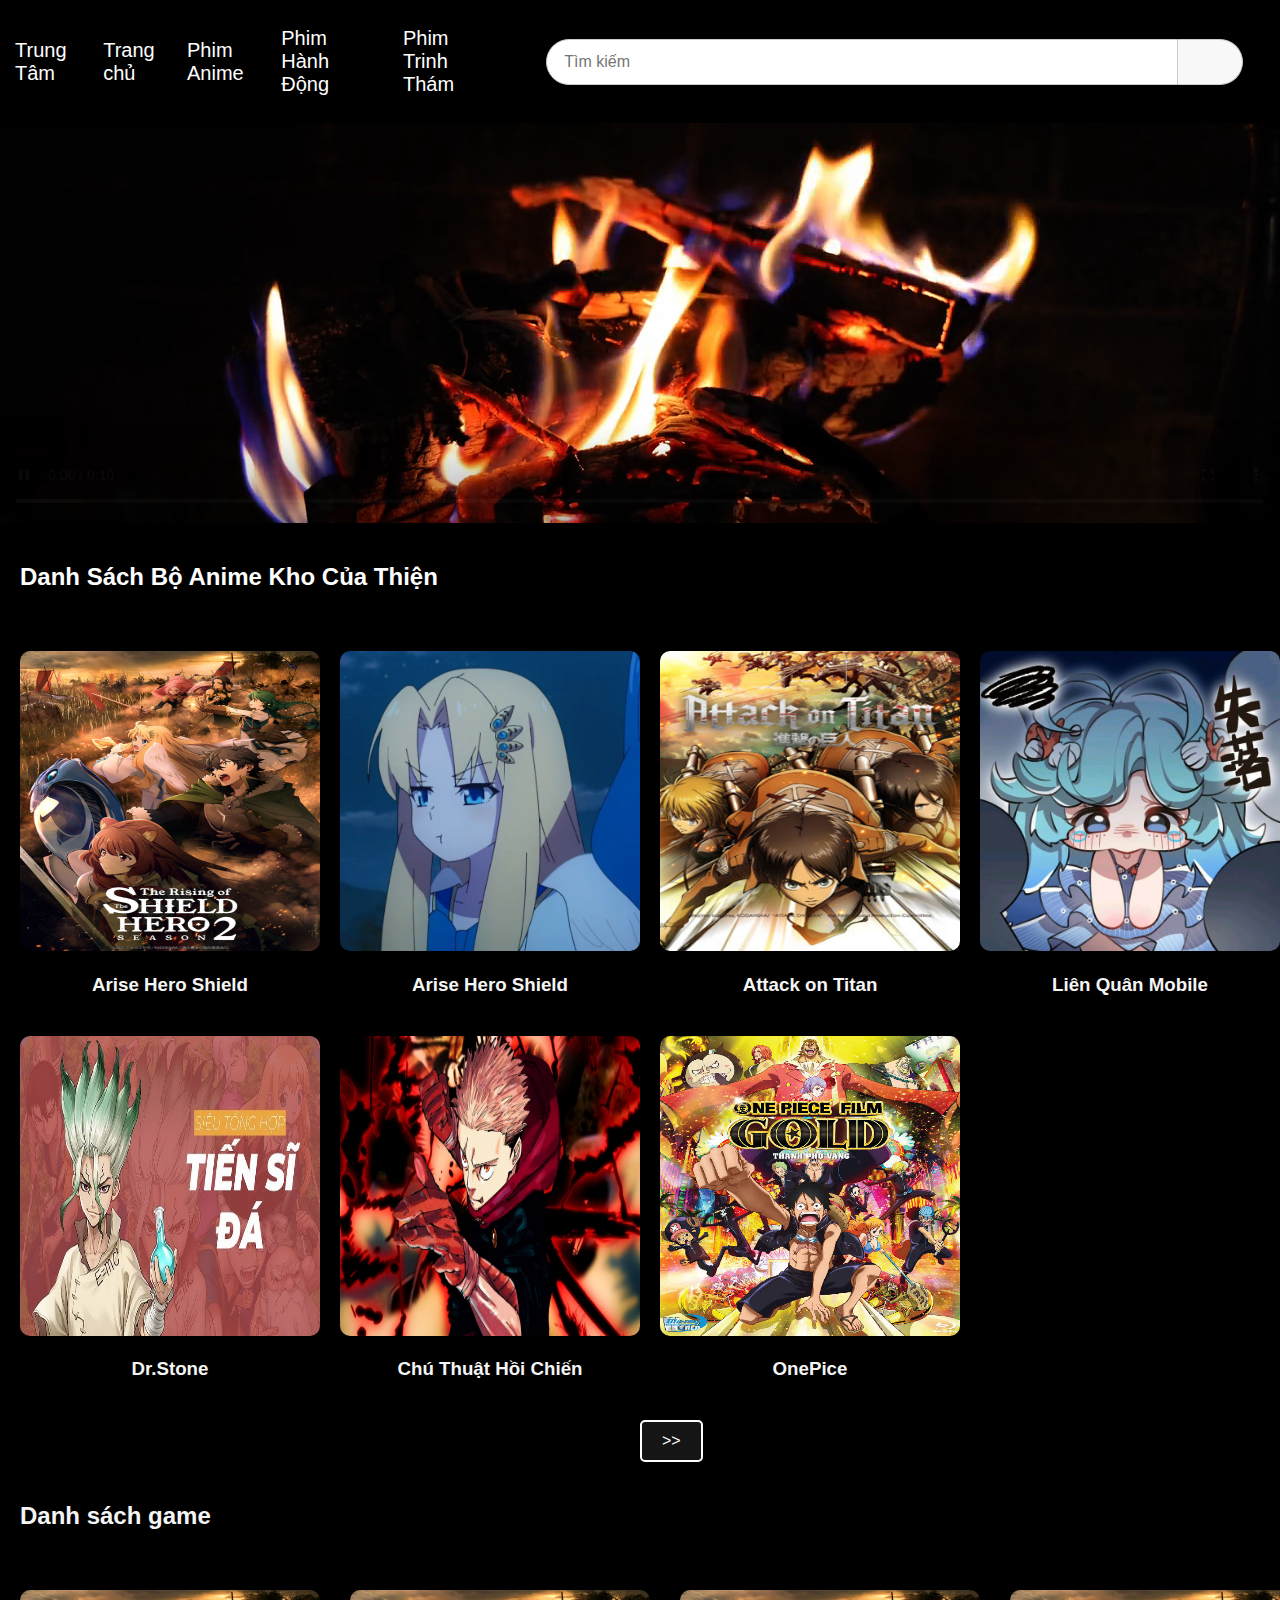
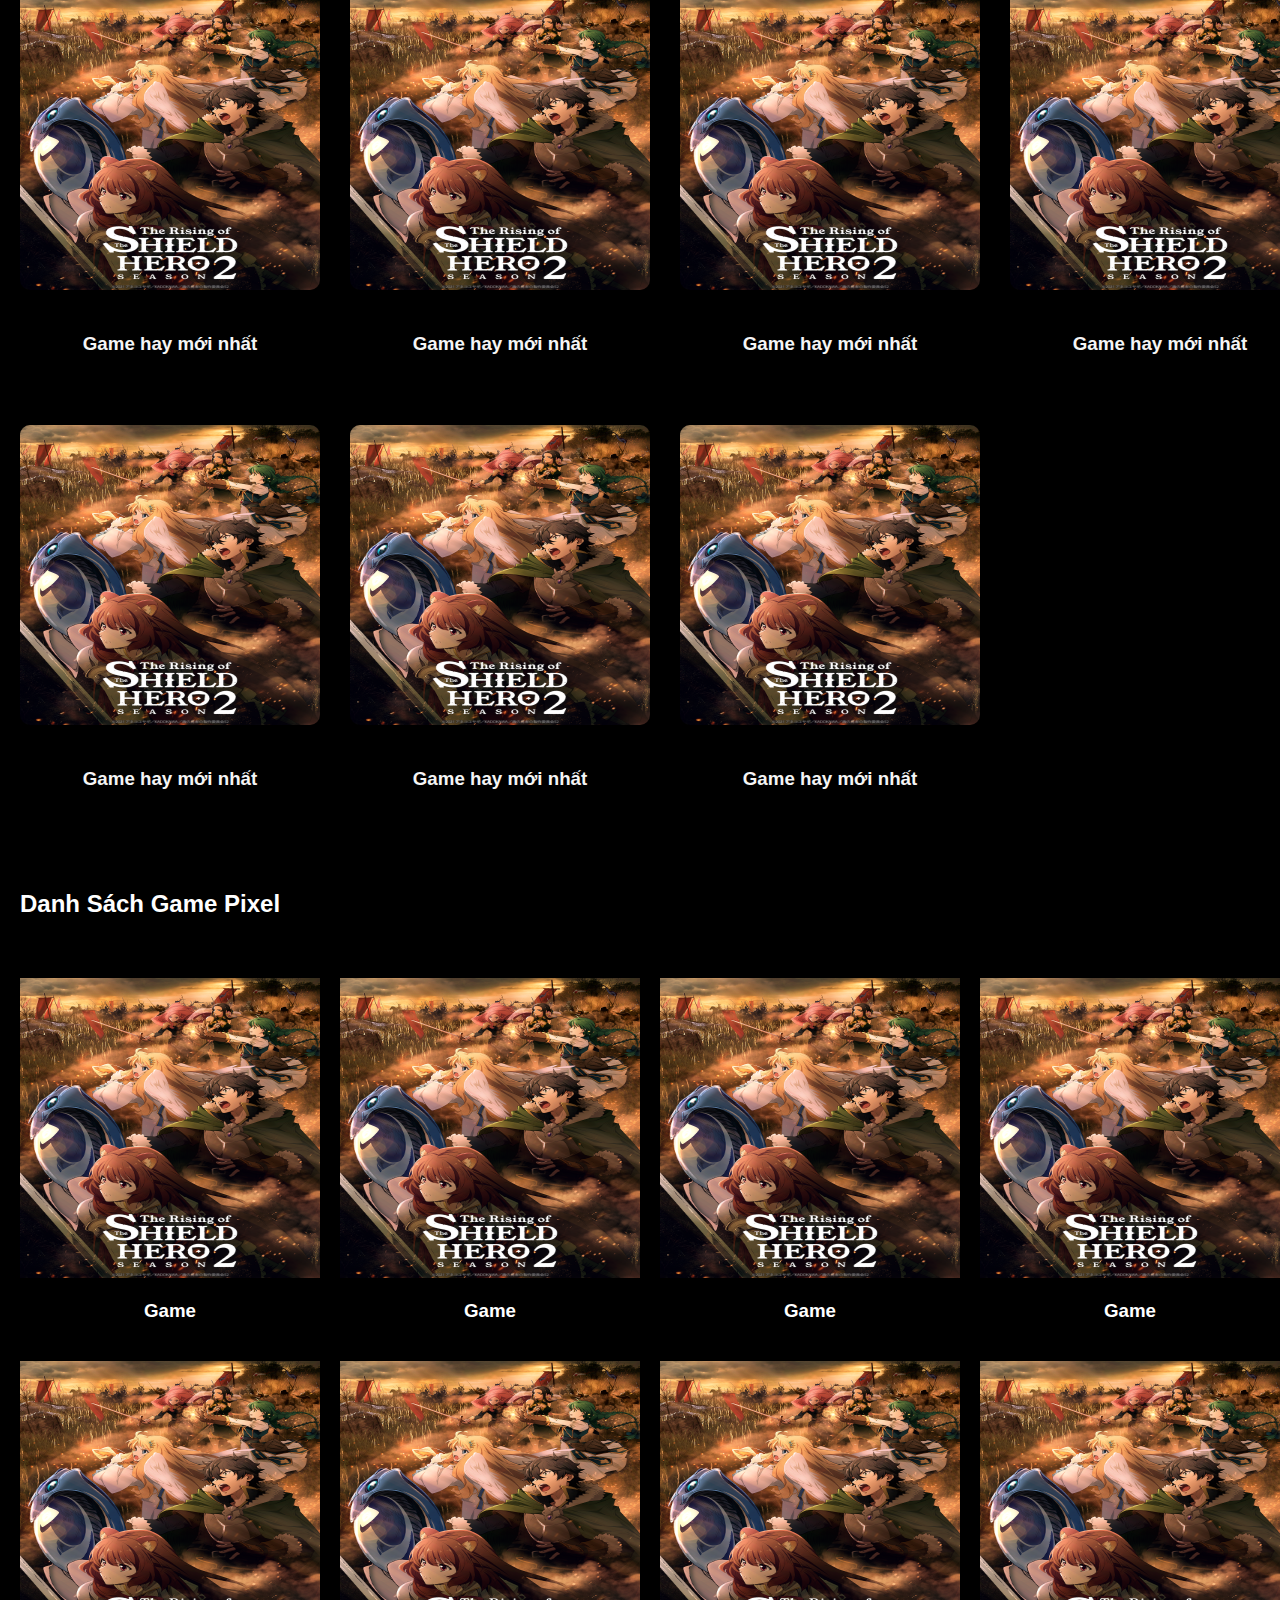
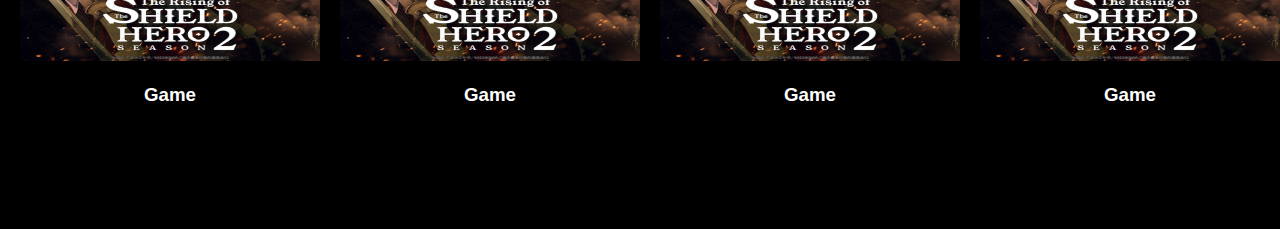
<file: phim.html>
<!DOCTYPE html>
<html>
<head>
<meta charset="UTF-8">
<title>Nguyễn Duy Thiện</title>
<link rel="stylesheet" type="text/css" href="phim_style.css">
</head>
<body>
    <div id="header">
        <div class="menu">
            <a href = "index.html">Trung Tâm</a>
            <a href = "phim.html">Trang chủ</a>
            <a href = "phimanime.html">Phim Anime</a>
            <a href = "phimhanhdong.html">Phim Hành Động</a>
            <a href = "phimtrinhtham.html">Phim Trinh Thám</a>
            <div class="menu_danhmuc">
                <a href="#" class="_danhmuc">Danh mục</a>
                <ul class="menu_danhmuc">
                    <li><a href="#">Thịnh hành</a></li>
                    <li><a href="#">Mới nhất</a></li>
                    <li><a href="#">Xem nhiều</a></li>
                </ul>
            </div>
        <div class="search-wrapper">
            <div class="search-bar-yt">
                <input type="text" placeholder="Tìm kiếm" class="search-input">
                <button class="keyboard-icon"><i class="fa-solid fa-keyboard"></i></button>
            </div>
            <button class="search-btn-yt">
                <i class="fa-solid fa-magnifying-glass"></i>
            </button>
        </div>
        </div>
    
        <video autoplay muted loop controls src="video/190776-888535446_tiny.mp4" width="200" height="100%" controls>

        </video>
    </div>
    <div class="phimhay">
    <div><h2>Danh Sách Bộ Anime Kho Của Thiện</h2></div>
    <div class="danhsachphim">
        <div class="phimmoinhat">
            <a href="https://fptplay.vn/">
            <img src="image/1.png" width="300px" height="300px"></a>
            <div><h3>Arise Hero Shield </h3></div>
        </div>
        <div class="phimmoinhat2">
            <img src="image/2.jpg" width="300px" height="300px">
            <div><h3>Arise Hero Shield </h3></div>
        </div>
        <div class="phimmoinhat3">
            <img src="image/aot.jpg " width="300px" height="300px">
            <div><h3>Attack on Titan</h3></div>
        </div>
        <div class="phimmoinhat4">
            <img src="image/4.jpg" width="300px" height="300px">
            <div><h3>Liên Quân Mobile</h3></div>
        </div>
        <div class="phimmoinhat5">
            <img src="image/drstone.jpg" width="300px" height="300px">
            <div><h3>Dr.Stone</h3></div>
        </div>
        <div class="phimmoinhat6">
            <img src="image/jujusu.jpg" width="300px" height="300px">
            <div><h3>Chú Thuật Hồi Chiến</h3></div>
        </div>
        <div class="phimmoinhat7">
            <img src="image/onepice.jpg" width="300px" height="300px">
            <div><h3>OnePice</h3></div>
        </div>
</div>
        <button class="xemthem">>></button>

    <div class="danhsachgame">
    <div><h2>Danh sách game </h2> </div>
</div>
        <div class="dsgame">
            <div class="game">
                <img src="image/1.png" width="300px" height="300px">
                <div><h3>Game hay mới nhất</h3></div>
        </div>
            <div class="game2">
                <img src="image/1.png" width="300px" height="300px">
                <div><h3>Game hay mới nhất</h3></div>
        </div>
            <div class="game3">
                <img src="image/1.png" width="300px" height="300px">
                <div><h3>Game hay mới nhất</h3></div>
        </div>
            <div class="game4">
                <img src="image/1.png" width="300px" height="300px">
                <div><h3>Game hay mới nhất</h3></div>
        </div>
            <div class="game5">
                <img src="image/1.png" width="300px" height="300px">
                <div><h3>Game hay mới nhất</h3></div>
        </div>
            <div class="game6">
                <img src="image/1.png" width="300px" height="300px">
                <div><h3>Game hay mới nhất</h3></div>
        </div>
            <div class="game7">
                <img src="image/1.png" width="300px" height="300px">
                <div><h3>Game hay mới nhất</h3></div>
        </div>
        </div>
    <div class="danhsachgamebl">
        <div><h2>Danh Sách Game Pixel</h2></div>
    </div>
        <div class="dsgamebl">
            <div class="game1">
                <img src="image/1.png" width="300px" height="300px">
                <div><h3>Game </h3></div>
            </div>
            <div class="game1">
                <img src="image/1.png" width="300px" height="300px">
                <div><h3>Game </h3></div>
            </div>
            <div class="game1">
                <img src="image/1.png" width="300px" height="300px">
                <div><h3>Game </h3></div>
            </div>
            <div class="game1">
                <img src="image/1.png" width="300px" height="300px">
                <div><h3>Game </h3></div>
            </div>
            <div class="game1">
                <img src="image/1.png" width="300px" height="300px">
                <div><h3>Game </h3></div>
            </div>
            <div class="game1">
                <img src="image/1.png" width="300px" height="300px">
                <div><h3>Game </h3></div>
            </div>
            <div class="game1">
                <img src="image/1.png" width="300px" height="300px">
                <div><h3>Game </h3></div>
            </div>
            <div class="game1">
                <img src="image/1.png" width="300px" height="300px">
                <div><h3>Game </h3></div>
            </div>
        </div>
	<div id="footer">
        <p style="text-align: center; padding-top: 30px;">© 2024 Nguyễn Duy Thiện. All rights reserved.</p>
    </div>
</body>
</html>
</file>
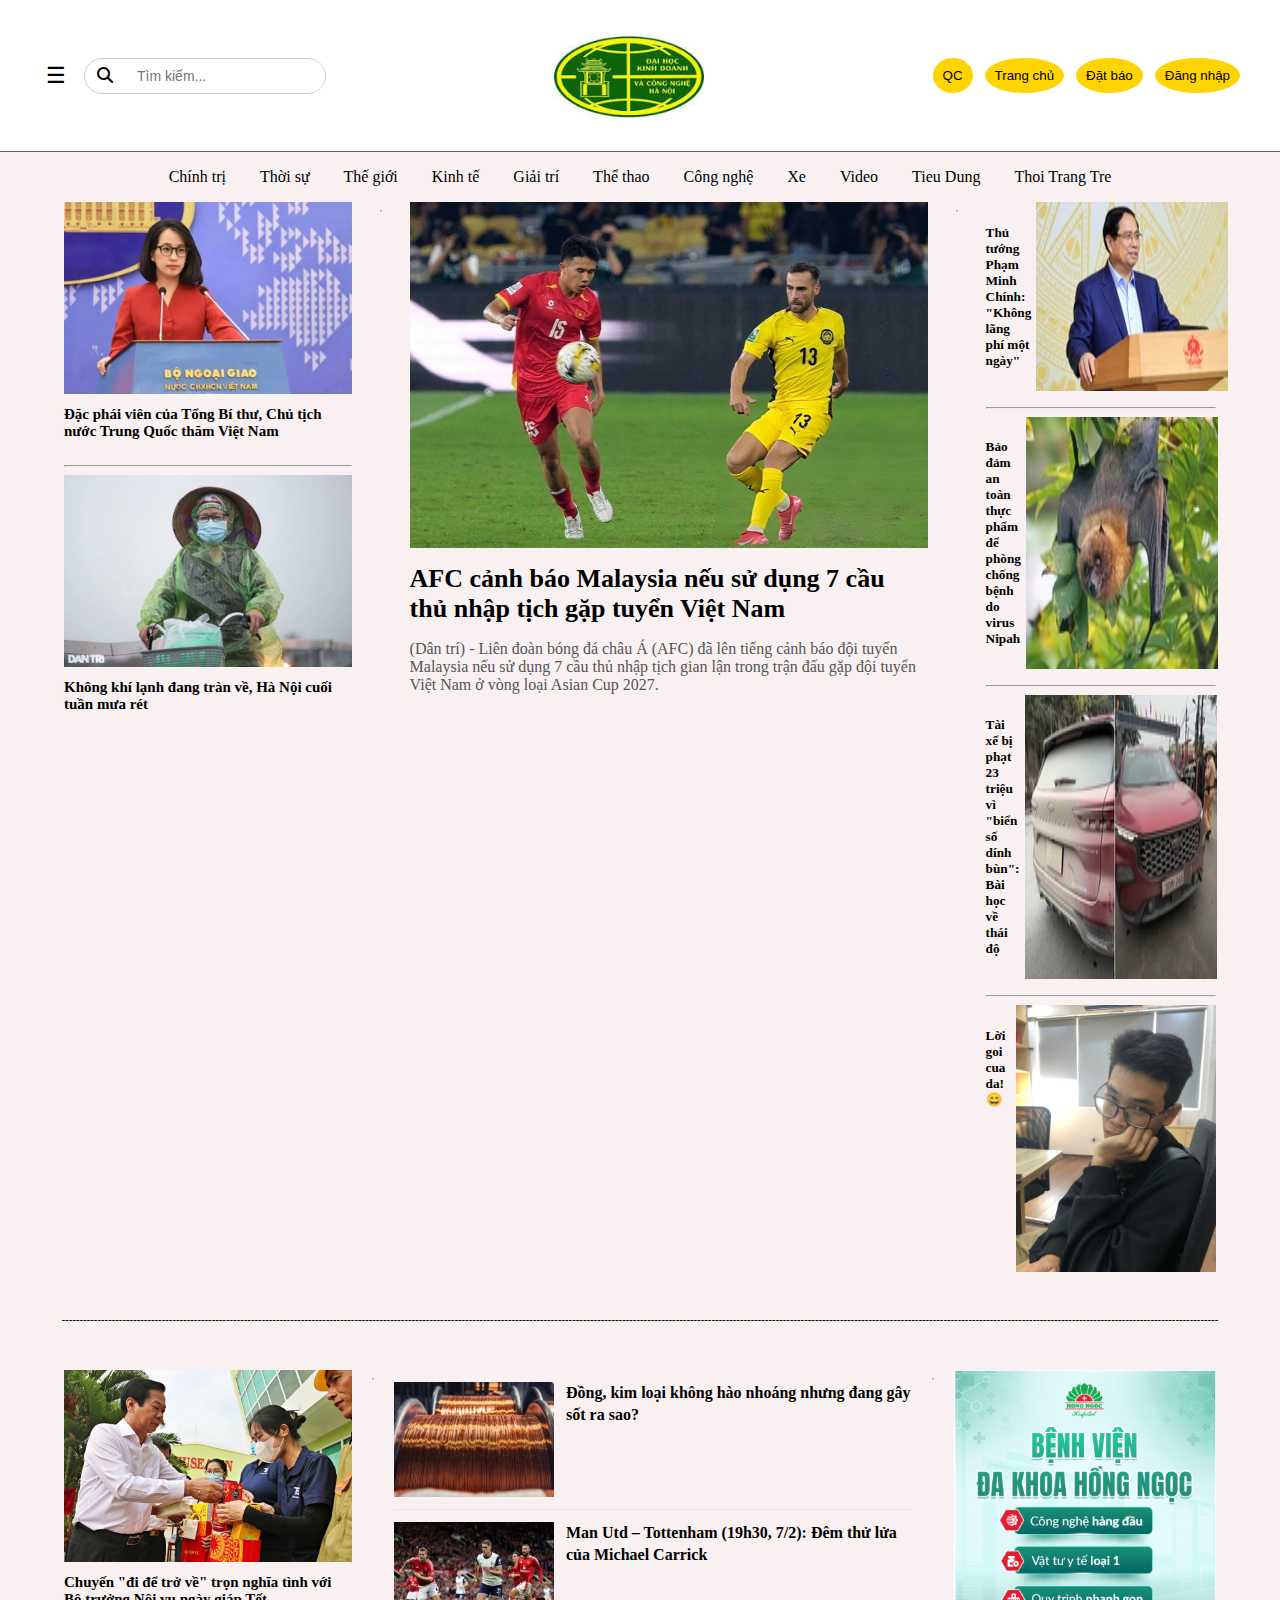
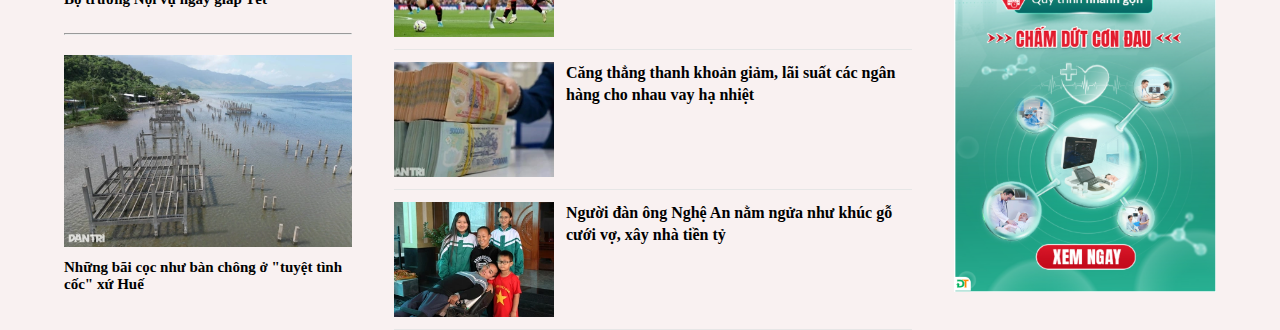
<file: TinHot.html>
<!DOCTYPE html>
<html>

<head>
    <meta charset="UTF-8">
    <title>Nhóm ...</title>
    <link rel="stylesheet" type="text/css" href="TV.css">
    <link rel="stylesheet" href="https://cdnjs.cloudflare.com/ajax/libs/font-awesome/6.5.0/css/all.min.css">
</head>

<body>
    <header class="main-header">
        <div class="header-left">
            <button class="menu-btn">☰</button>
            <div class="search-box">
                <span class="icon">
                    <i class="fa fa-search"></i>
                </span>
                <input type="text" placeholder="Tìm kiếm...">
            </div>
        </div>

        <div class="logo">
            <img src="IMG/logohubt.jpg" alt="HUBT">
        </div>

        <div class="header-right">
            <button class="icon">QC</button>
            <button class="icon" onclick="window.location.href='index.html'">Trang chủ</button>
            <button class="icon">Đặt báo</button>
            <button class="icon">Đăng nhập</button>
        </div>
    </header>

    <nav class="main-menu">
        <a href="#">Chính trị</a>
        <a href="#">Thời sự</a>
        <a href="#">Thế giới</a>
        <a href="#">Kinh tế</a>
        <a href="#">Giải trí</a>
        <a href="#">Thể thao</a>
        <a href="#">Công nghệ</a>
        <a href="#">Xe</a>
        <a href="#">Video</a>
        <a href="#">Tieu Dung</a>
        <a href="#">Thoi Trang Tre</a>
    </nav>
    <div class="main">
        <div class="left">
            <div class="noidung_t">
                <img src="IMG/tintuc/nguoi-phat-ngon-cropped-1754115814317.webp" width="200px">
                <h5> Đặc phái viên của Tổng Bí thư, Chủ tịch nước Trung Quốc thăm Việt Nam </h5>
                <hr>
            </div>
            <div class="noidung_t">
                <img src="IMG/tintuc/mua-ret-1769683286361.webp" width="200px">
                <h5> Không khí lạnh đang tràn về, Hà Nội cuối tuần mưa rét </h5>
            </div>
        </div>
        <hr>
        <div class="center">
            <img
                src="IMG/tintuc/afc-canh-bao-malaysia-neu-su-dung-7-cau-thu-nhap-tich-gap-tuyen-viet-nam-cropped-1769672273940.webp">
            <h3> AFC cảnh báo Malaysia nếu sử dụng 7 cầu thủ nhập tịch gặp tuyển Việt Nam </h3>
            <p>(Dân trí) - Liên đoàn bóng đá châu Á (AFC) đã lên tiếng cảnh báo đội tuyển Malaysia nếu sử dụng 7 cầu thủ
                nhập tịch gian lận trong trận đấu gặp đội tuyển Việt Nam ở vòng loại Asian Cup 2027.</p>
        </div>
        <hr>
        <div class="right">
            <div class="noidung_p">
                <h5> Thủ tướng Phạm Minh Chính: "Không lãng phí một ngày" </h5>
                <img src="IMG/tintuc/1.webp" width="200px">

            </div>
            <hr>
            <div class="noidung_p">
                <h5> Bảo đảm an toàn thực phẩm để phòng chống bệnh do virus Nipah </h5>
                <img src="IMG/tintuc/2.webp" width="200px">
            </div>
            <hr>
            <div class="noidung_p">
                <h5> Tài xế bị phạt 23 triệu vì "biển số dính bùn": Bài học về thái độ </h5>
                <img src="IMG/tintuc/3.webp" width="200px">
            </div>
            <hr>
            <div class="noidung_p">
                <h5> Lời goi cua da! 😄 </h5>
                <img src="IMG/z7481890898903_88168146225a0cdb2033090273b56dd8.jpg" width="200px">
            </div>
        </div>
    </div>
    <h6>[base64]
    </h6>
    <div class="main1">
        <div class="left1">
            <div class="noidung_t">
                <img src="IMG/tintuc/be1.webp" width="200px">
                <h5> Chuyến "đi để trở về" trọn nghĩa tình với Bộ trưởng Nội vụ ngày giáp Tết </h5>
                <hr>
            </div>
            <div class="noidung_t">
                <img src="IMG/tintuc/be2.webp" width="200px">
                <h5> Những bãi cọc như bàn chông ở "tuyệt tình cốc" xứ Huế </h5>
            </div>
        </div>
        <hr>
        <div class="center1">

            <div class="noidung_g">
                <img src="IMG/tintuc/td1.webp" alt="">
                <h3>Đồng, kim loại không hào nhoáng nhưng đang gây sốt ra sao?</h3>
            </div>

            <div class="noidung_g">
                <img src="IMG/tintuc/man-utd-vs-tottenham-cropped-1770431684804.webp" alt="">
                <h3>Man Utd – Tottenham (19h30, 7/2): Đêm thử lửa của Michael Carrick</h3>
            </div>

            <div class="noidung_g">
                <img src="IMG/tintuc/td2.webp" alt="">
                <h3>Căng thẳng thanh khoản giảm, lãi suất các ngân hàng cho nhau vay hạ nhiệt</h3>
            </div>

            <div class="noidung_g">
                <img src="IMG/tintuc/td4.webp" alt="">
                <h3>Người đàn ông Nghệ An nằm ngửa như khúc gỗ cưới vợ, xây nhà tiền tỷ</h3>
            </div>

        </div>

        <hr>

        <div class="right1">

            <img src="IMG/tintuc/banner.png" alt="">
        </div>
    </div>
</body>

</html>
</file>
<file: style.css>
@charset "UTF-8";
body {
    margin: auto;
    background-color: white;
    font-family: Arial, sans-serif
}

#header {
    width: 100%;
    display: flex;
    flex-direction: column;
    align-items: center;
}

#header video {
    width: 100%; 
    height: 400px; 
    object-fit: cover; 
}

.menu {
    float: left;
    display: flex;
    width: 100%; 
    padding-left: 10px; 
    margin: 0;
    align-items: center;
    padding: 2px 20px;
    
}
.search-wrapper {
    display: flex;
    align-items: center;
    justify-content: center; /* Đẩy ra giữa dòng */
    width: 100%;
    margin: 20px 0;
}

.search-bar-yt {
    display: flex;
    align-items: center;
    background: #fff;
    border: 1px solid #ccc;
    border-radius: 40px 0 0 40px; /* Bo tròn góc trái cực sâu */
    padding: 2px 15px;
    width: 600px; /* Độ dài "khủng" theo ý bạn */
    height: 40px; /* Độ cao to rõ ràng */
}

.search-input {
    flex: 1;
    border: none;
    outline: none;
    font-size: 16px;
    color: #333;
}

.keyboard-icon {
    background: none;
    border: none;
    color: #666;
    font-size: 18px;
    cursor: pointer;
}

.search-btn-yt {
    width: 65px;
    height: 46px;
    background: #f8f8f8;
    border: 1px solid #ccc;
    border-left: none; 
    border-radius: 0 40px 40px 0; 
    cursor: pointer;
    font-size: 18px;
    color: #333;
}

.search-btn-yt:hover {
    background: #f0f0f0;
}
.menu a {
    display: flex;
    float: left;
    color: black;
    text-decoration: none;
    padding: 25px 15px;
    font-size: 20px;
}

.menu a:hover {
    color: red;
    background-color: #555;
}

.dropdown {
    position: relative;
}

.menu_danhmuc {
    display: none;
    position: absolute;
    background-color: #89a7cc;
    list-style: none;
    padding: 0;
    margin: 0;
    top: 100%;
    left: 0;
    width: 150px;
    border: 1px solid #555;
}

.menu_danhmuc li {
    border-bottom: 1px solid #555;
}

.menu_danhmuc li a {
    display: block;
    color: #fff;
    text-decoration: none;
    padding: 10px;
    font-size: 16px;
}

.menu_danhmuc li a:hover {
    background-color: #555;
    color: red;
}
.dropdown:hover .menu_danhmuc {
    display: block;
}
.danhsachphim{
    display: grid;
    flex-wrap: wrap;
    grid-template-columns: repeat(4,1fr);
    gap: 20px;
    padding: 20px;
    text-align: center;


}
.danhsachphim h3{
    color: whitesmoke;
    margin-bottom: 20px;
    box-shadow: #084ea3;
    
    white-space: nowrap;    
    overflow: hidden;       
    text-overflow: ellipsis;
    text-align: center;
    gap: 30px ;
    
}
.danhsachphim img{
    border-radius: 10px;
    box-shadow: #555;
    transition: transform 0.3 ease,box-shadow 0.3s ease;

}
.danhsachphim img:hover {
    transform: scale(1.1); 
    box-shadow: 0 10px 20px rgba(235, 229, 229, 0.5); 
    cursor: pointer;
    opacity: 0.7;}

.phimhay{
    width: 100%;
    height: auto;
    margin-top: 20px;
    margin-bottom: 20px;
    background-color:auto
}
.phimhay h2{
    color: white;
    margin-bottom: 20px;
    box-shadow: #89a7cc;
    padding: 20px;
}
.dsgame{
    display: grid;
    flex-wrap: wrap;
    grid-template-columns: repeat(4,1fr);
    gap: 30px;
    padding: 20px;
    text-align: center;
    
}
.dsgame img{
    border-radius: 10px;
    box-shadow: #555;
    transition: transform 0.3 ease,box-shadow 0.3s ease;
}
.dsgame img:hover {
    transform: scale(1.1); 
    box-shadow: 0 10px 20px rgba(235, 229, 229, 0.5); 
    cursor: pointer;}

.dsgame h3{
    color: whitesmoke;
    margin-bottom: 20px;
    box-shadow: #084ea3;
    padding: 20px;
    white-space: nowrap;    
    overflow: hidden;       
    text-overflow: ellipsis;
    text-align: center;
    gap: 30px ;
}
.danhsachgame h2{
    color: whitesmoke;
    margin-bottom: 20px;
}
.body{
    background-color: #151516;
}
.xemthem{
    background-color: #151516;
    color: white;
    border: 2px solid white;
    padding: 10px 20px;
    font-size: 16px;
    border-radius: 5px;
    cursor: pointer;
    margin-left: 50%;
    cursor: pointer;
}
.dsgamneblock{
    grid-template-columns: repeat(4,1fr);
    display: grid;
    gap: 20px;
    flex-wrap: wrap;
}
.danhsachgamebl h2{
    color:white;
}
.dsgamebl h3{
    color:white;

}
.dsgamebl{
    display: grid;
    grid-template-columns: repeat(4,1fr);
    padding: 20px;
    gap: 20px;
    flex-wrap: wrap;
    text-align: center;
}
.dsgamebl img:hover{
	box-shadow: 0.3 ease;
	cursor: pointer;
	transform: scale(1.1); 
    box-shadow: 0 10px 20px rgba(235, 229, 229, 0.5);
}
.timkiem{
    margin-left: 20px;
    padding: 5px;
    border-radius: 5px;
    border: none;
    font-size: 16px;
    width: 200px;
    height: 30px;
    background-color: #555;
    color: white;
}
.timkiem{
    margin-left: auto;
    position: relative;
}
.ogiuatren1{
    float: left;
    width: 10%;
    box-sizing: border-box;
    padding-left: 5px;
}
.ogiuatrenngang1{
    float: left;
    width: 35%;
    box-sizing: border-box;
    padding-left: 30px;
}
.ogiuatren{
    display:flex;
    width: 100%;
    margin-bottom: 30px;
    overflow: hidden;
    text-align:left;
}
.ogiuatren1 img {
    width: 140px;     
    height: 90px;    
    object-fit: cover; 
}

.ogiuatrenngang2{
    float: left;
    width: 35%;
    box-sizing: border-box;
    padding-left: 30px;
}
.ogiuatrenngang2 img {
    width: 140px;     
    height: 90px;    
    object-fit: cover; 
}
.anhcuoi{
    text-align: center;
}

.anhslidengang{
    text-align: center;
    display: grid;
    grid-template-columns: repeat(4,2fr);
    padding: 10px;
    overflow: hidden;
    
}
</file>
<file: baomoi_style.css>
@charset "UTF-8";

body {
    margin: auto;
    background-color: rgba(248, 239, 239, 0.863);
}

.main-header {
    display: flex;
    align-items: center;
    justify-content: space-between;
    padding: 12px 40px;
    background: #fff;
}

.header-left,
.header-right {
    display: flex;
    align-items: center;
    gap: 12px;
}

.menu-btn {
    font-size: 22px;
    background: none;
    border: none;
    cursor: pointer;
}

.logo {

    color: #000;
}

.logo img {
    width: 150px;
    height: 150px;
}

.icon {
    background: #ffd400;
    border: none;
    border-radius: 50%;
    padding: 10px;
    cursor: pointer;
}

.search-box {
    display: flex;
    align-items: center;
    margin: auto;
    height: 36px;
    background: #fff;
    border: 1px solid #ccc;
    border-radius: 20px;
    overflow: hidden;
}

.search-box .icon {
    padding: 8px 12px;
    background: transparent;
    color: #000;
}

.search-box input {
    border: none;
    outline: none;
    padding: 8px 12px;
    font-size: 14px;
    width: 200px;
}

.search-box:focus-within .icon {
    color: #555;
}

.search-box:focus-within {
    border-color: #999;
}

.main-menu {
    justify-content: center;
    display: flex;
    gap: 18px;
    padding: 10px 40px;
    border-top: 1px solid #eee;
}

.main-menu a {
    text-decoration: none;
    color: #000;
    font-weight: 500;
}

.main-menu a:hover {
    color: #0077ff;
}

.main {
    max-width: 80%;
    margin: 0 auto;
    display: flex;
    gap: 6px;
}

.left {
    float: left;
    max-width: 20%;
    margin-left: 100px;
}

.left.noidung_t {
    margin-bottom: 20px;
}

.left img {
    width: 100%;
}

.left h5 {
    font-size: 15px;
    margin-top: 8px;
}

.center {
    max-width: 45%;

}

.center img {
    width: 100%;
}

.center h3 {
    font-size: 26px;
    margin: 12px 0;
}

.center p {
    color: #555;
    line-height: 1.6;
}

.right {
    float: right;
    max-width: 20%;
    margin-right: 100px;
}

.right .noidung_p {
    display: flex;
    gap: 5px;
    margin-bottom: 16px;
}

.right img {
    width: 90px;
    height: auto;
    object-fit: cover;
}

.right p {
    margin: 0;
    font-size: 15px;
    line-height: 1.4;
}
.anhkhung{
    margin-top: 30px;
    text-align: center;
}
</file>
<file: phim_style.css>
@charset "UTF-8";
body {
    margin: auto;
    background-color: black;
    font-family: Arial, sans-serif
}

#header {
    width: 100%;
    display: flex;
    flex-direction: column;
    align-items: center;
}

#header video {
    width: 100%; 
    height: 400px; 
    object-fit: cover; 
}

.menu {
    float: left;
    display: flex;
    width: 100%; 
    padding-left: 10px; 
    margin: 0;
    align-items: center;
    padding: 2px 20px;
    
}
.search-wrapper {
    display: flex;
    align-items: center;
    justify-content: center; /* Đẩy ra giữa dòng */
    width: 100%;
    margin: 20px 0;
}

.search-bar-yt {
    display: flex;
    align-items: center;
    background: #fff;
    border: 1px solid #ccc;
    border-radius: 40px 0 0 40px; /* Bo tròn góc trái cực sâu */
    padding: 2px 15px;
    width: 600px; /* Độ dài "khủng" theo ý bạn */
    height: 40px; /* Độ cao to rõ ràng */
}

.search-input {
    flex: 1;
    border: none;
    outline: none;
    font-size: 16px;
    color: #333;
}

.keyboard-icon {
    background: none;
    border: none;
    color: #666;
    font-size: 18px;
    cursor: pointer;
}

.search-btn-yt {
    width: 65px;
    height: 46px;
    background: #f8f8f8;
    border: 1px solid #ccc;
    border-left: none; 
    border-radius: 0 40px 40px 0; 
    cursor: pointer;
    font-size: 18px;
    color: #333;
}

.search-btn-yt:hover {
    background: #f0f0f0;
}
.menu a {
    display: flex;
    float: left;
    color: #fff;
    text-decoration: none;
    padding: 25px 15px;
    font-size: 20px;
}

.menu a:hover {
    color: red;
    background-color: #555;
}

.dropdown {
    position: relative;
}

.menu_danhmuc {
    display: none;
    position: absolute;
    background-color: #89a7cc;
    list-style: none;
    padding: 0;
    margin: 0;
    top: 100%;
    left: 0;
    width: 150px;
    border: 1px solid #555;
}

.menu_danhmuc li {
    border-bottom: 1px solid #555;
}

.menu_danhmuc li a {
    display: block;
    color: #fff;
    text-decoration: none;
    padding: 10px;
    font-size: 16px;
}

.menu_danhmuc li a:hover {
    background-color: #555;
    color: red;
}
.dropdown:hover .menu_danhmuc {
    display: block;
}
.danhsachphim{
    display: grid;
    flex-wrap: wrap;
    grid-template-columns: repeat(4,1fr);
    gap: 20px;
    padding: 20px;
    text-align: center;


}
.danhsachphim h3{
    color: whitesmoke;
    margin-bottom: 20px;
    box-shadow: #084ea3;
    
    white-space: nowrap;    
    overflow: hidden;       
    text-overflow: ellipsis;
    text-align: center;
    gap: 30px ;
    
}
.danhsachphim img{
    border-radius: 10px;
    box-shadow: #555;
    transition: transform 0.3 ease,box-shadow 0.3s ease;

}
.danhsachphim img:hover {
    transform: scale(1.1); 
    box-shadow: 0 10px 20px rgba(235, 229, 229, 0.5); 
    cursor: pointer;
    opacity: 0.7;}

.phimhay{
    width: 100%;
    height: auto;
    margin-top: 20px;
    margin-bottom: 20px;
    background-color:auto
}
.phimhay h2{
    color: white;
    margin-bottom: 20px;
    box-shadow: #89a7cc;
    padding: 20px;
}
.dsgame{
    display: grid;
    flex-wrap: wrap;
    grid-template-columns: repeat(4,1fr);
    gap: 30px;
    padding: 20px;
    text-align: center;
    
}
.dsgame img{
    border-radius: 10px;
    box-shadow: #555;
    transition: transform 0.3 ease,box-shadow 0.3s ease;
}
.dsgame img:hover {
    transform: scale(1.1); 
    box-shadow: 0 10px 20px rgba(235, 229, 229, 0.5); 
    cursor: pointer;}

.dsgame h3{
    color: whitesmoke;
    margin-bottom: 20px;
    box-shadow: #084ea3;
    padding: 20px;
    white-space: nowrap;    
    overflow: hidden;       
    text-overflow: ellipsis;
    text-align: center;
    gap: 30px ;
}
.danhsachgame h2{
    color: whitesmoke;
    margin-bottom: 20px;
}
.body{
    background-color: #151516;
}
.xemthem{
    background-color: #151516;
    color: white;
    border: 2px solid white;
    padding: 10px 20px;
    font-size: 16px;
    border-radius: 5px;
    cursor: pointer;
    margin-left: 50%;
    cursor: pointer;
}
.dsgamneblock{
    grid-template-columns: repeat(4,1fr);
    display: grid;
    gap: 20px;
    flex-wrap: wrap;
}
.danhsachgamebl h2{
    color:white;
}
.dsgamebl h3{
    color:white;

}
.dsgamebl{
    display: grid;
    grid-template-columns: repeat(4,1fr);
    padding: 20px;
    gap: 20px;
    flex-wrap: wrap;
    text-align: center;
}
.dsgamebl img:hover{
	box-shadow: 0.3 ease;
	cursor: pointer;
	transform: scale(1.1); 
    box-shadow: 0 10px 20px rgba(235, 229, 229, 0.5);
}
.timkiem{
    margin-left: 20px;
    padding: 5px;
    border-radius: 5px;
    border: none;
    font-size: 16px;
    width: 200px;
    height: 30px;
    background-color: #555;
    color: white;
}
.timkiem{
    margin-left: auto;
    position: relative;
}
.ogiuatren1{
    float: left;
    width: 7%;
    box-sizing: border-box;
    padding-left: 5px;
}
.ogiuatrenngang1{
    float: left;
    width: 25%;
    box-sizing: border-box;
    padding-left: 30px;
}
.ogiuatren{
    display:block;
    width: 100%;
    margin-bottom: 30px;
    overflow: hidden;
}
.ogiuatren1 img {
    width: 140px;     
    height: 90px;    
    object-fit: cover; 
}
</file>
<file: TV.css>
@charset "UTF-8";

*,
*::before,
*::after {
    box-sizing: border-box;
}

body {
    margin: auto;
    background-color: rgba(248, 239, 239, 0.863);
}

.main-header {
    display: flex;
    align-items: center;
    justify-content: space-between;
    padding: 12px 40px;
    background: #fff;
}

.header-left,
.header-right {
    display: flex;
    align-items: center;
    gap: 12px;
}

.menu-btn {
    font-size: 22px;
    background: none;
    border: none;
    cursor: pointer;
}

.logo {

    color: #000;
}

.logo img {
    max-width: 150px;
    height: auto;
}

.icon {
    background: #ffd400;
    border: none;
    border-radius: 50%;
    padding: 10px;
    cursor: pointer;
}

.search-box {
    display: flex;
    align-items: center;
    margin: auto;
    height: 36px;
    background: #fff;
    border: 1px solid #ccc;
    border-radius: 20px;
    overflow: hidden;
}

.search-box .icon {
    padding: 8px 12px;
    background: transparent;
    color: #000;
}

.search-box input {
    border: none;
    outline: none;
    padding: 8px 12px;
    font-size: 14px;
    width: 200px;
}

.search-box:focus-within .icon {
    color: #555;
}

.search-box:focus-within {
    border-color: #999;
}

.main-menu {
    justify-content: center;
    display: flex;
    gap: 18px;
    padding: 10px 40px;
    border-top: 1px solid #655c5c;
}

.main-menu a {
    text-decoration: none;
    color: #000;
    font-weight: 500;
}

.main-menu a:hover {
    color: #0077ff;
}

.main {
    max-width: 90%;
    margin: 0 auto;
    display: flex;
    gap: 20px;
    align-items: flex-start;
}

.left1 {
    float: none;
    flex: 0 0 25%;
    max-width: 25%;
}

.left {
    float: none;
    flex: 0 0 25%;
    max-width: 25%;
}

.left1 .noidung_t,
.left.noidung_t {
    margin-bottom: 20px;
}

.left1 img,
.left img {
    width: 100%;
}

.left1 h5,
.left h5 {
    font-size: 15px;
    margin-top: 8px;
}

.center {
    flex: 0 0 45%;
    max-width: 45%;
}

.center img {
    width: 100%;
}

.center h3 {
    font-size: 26px;
    margin: 12px 0;
}

.center p {
    color: #555;

}

.right {
    float: none;
    flex: 0 0 20%;
    max-width: 20%;
    margin-right: 0;
}

.right .noidung_p {
    display: flex;
    gap: 5px;
    margin-bottom: 16px;
}

/* News-like hover effects */
.noidung_g,
.right .noidung_p,
.left1 .noidung_t,
.phim1 {
    transition: transform .18s ease, box-shadow .18s ease, background-color .18s ease;
}

.noidung_g:hover,
.right .noidung_p:hover,
.left1 .noidung_t:hover,
.phim1:hover {
    transform: translateY(-6px);
    box-shadow: 0 10px 20px rgba(0, 0, 0, 0.08);
    background-color: #fff;
}

/* subtle underline and color change for article titles */
.noidung_g h3 {
    position: relative;
}

.noidung_g h3::after {
    content: '';
    position: absolute;
    left: 0;
    bottom: -6px;
    height: 2px;
    width: 0;
    background: #0a6cff;
    transition: width .2s ease;
}

.noidung_g:hover h3::after,
.noidung_g h3:hover::after {
    width: 36px;
}

/* menu link hover refinement */
.main-menu a {
    transition: color .15s ease, background-color .15s ease;
    padding: 6px 8px;
    border-radius: 6px;
}

.main-menu a:hover {
    background: rgba(10, 108, 255, 0.06);
    color: #0a6cff;
}

/* card style for phim items if present */
.phim1 {
    background: #fff;
    border-radius: 8px;
    padding: 8px;
}

/* ensure hover effects don't cause layout shift on small screens */
@media (max-width: 600px) {

    .noidung_g:hover,
    .phim1:hover {
        transform: none;
        box-shadow: none;
    }
}

.right p {
    margin: 0;
    font-size: 15px;
    line-height: 1.4;
}

h6 {
    text-align: center;
}

.main1 {
    max-width: 90%;
    margin: 0 auto;
    display: flex;
    gap: 20px;
    align-items: flex-start;
    padding-top: 20px;
}

.center1 {
    flex: 0 0 45%;
    max-width: 45%;
}

.noidung_g {
    display: flex;
    padding: 12px 0;
    gap: 12px;
    border-bottom: 1px solid #e6e6e6;
}

.noidung_g img {
    width: 160px;
    height: 115px;
    object-fit: cover;
    flex-shrink: 0;
}

.noidung_g h3 {
    margin: 0;
    font-size: 16px;
    line-height: 1.4;
    font-weight: 600;
}

.noidung_g h3:hover {
    color: #0a6cff;
    cursor: pointer;
}

.right1 img {
    width: 100%;
    height: auto;
    margin-right: 0;
}
</file>
